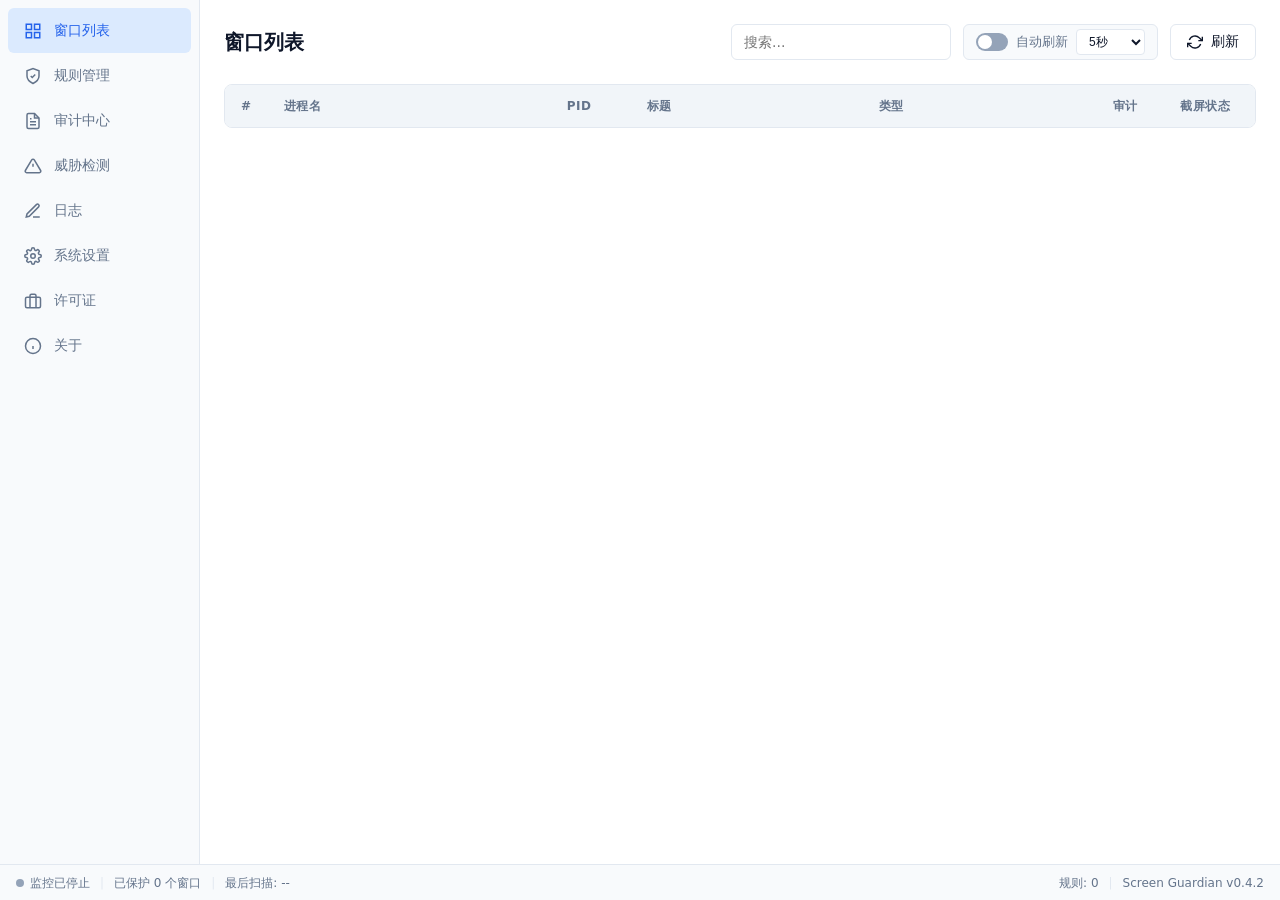
<file: resources/ui/index.html>
<!DOCTYPE html>
<html lang="zh-CN">
<head>
  <meta charset="UTF-8">
  <meta name="viewport" content="width=device-width, initial-scale=1.0">
  <title>屏幕守护者</title>
  <link rel="stylesheet" href="style.css">
</head>
<body>
  <div class="app">
    <div class="app-main">
    <nav class="sidebar">
      <ul class="nav-list">
        <li class="nav-item active" data-page="windows">
          <svg width="18" height="18" viewBox="0 0 24 24" fill="none" stroke="currentColor" stroke-width="2">
            <rect x="3" y="3" width="7" height="7"/><rect x="14" y="3" width="7" height="7"/>
            <rect x="3" y="14" width="7" height="7"/><rect x="14" y="14" width="7" height="7"/>
          </svg>
          <span>窗口列表</span>
        </li>
        <li class="nav-item" data-page="rules">
          <svg width="18" height="18" viewBox="0 0 24 24" fill="none" stroke="currentColor" stroke-width="2">
            <path d="M12 22s8-4 8-10V5l-8-3-8 3v7c0 6 8 10 8 10z"/>
            <path d="M9 12l2 2 4-4"/>
          </svg>
          <span>规则管理</span>
        </li>
        <li class="nav-item" data-page="audit">
          <svg width="18" height="18" viewBox="0 0 24 24" fill="none" stroke="currentColor" stroke-width="2">
            <path d="M14 2H6a2 2 0 0 0-2 2v16a2 2 0 0 0 2 2h12a2 2 0 0 0 2-2V8z"/>
            <polyline points="14 2 14 8 20 8"/>
            <line x1="16" y1="13" x2="8" y2="13"/>
            <line x1="16" y1="17" x2="8" y2="17"/>
            <polyline points="10 9 9 9 8 9"/>
          </svg>
          <span>审计中心</span>
        </li>
        <li class="nav-item" data-page="threats">
          <svg width="18" height="18" viewBox="0 0 24 24" fill="none" stroke="currentColor" stroke-width="2">
            <path d="M10.29 3.86L1.82 18a2 2 0 0 0 1.71 3h16.94a2 2 0 0 0 1.71-3L13.71 3.86a2 2 0 0 0-3.42 0z"/>
            <line x1="12" y1="9" x2="12" y2="13"/>
            <line x1="12" y1="17" x2="12.01" y2="17"/>
          </svg>
          <span>威胁检测</span>
        </li>
        <li class="nav-item" data-page="logs">
          <svg width="18" height="18" viewBox="0 0 24 24" fill="none" stroke="currentColor" stroke-width="2">
            <path d="M12 20h9"/><path d="M16.5 3.5a2.12 2.12 0 0 1 3 3L7 19l-4 1 1-4Z"/>
          </svg>
          <span>日志</span>
        </li>
        <li class="nav-item" data-page="settings">
          <svg width="18" height="18" viewBox="0 0 24 24" fill="none" stroke="currentColor" stroke-width="2">
            <circle cx="12" cy="12" r="3"/>
            <path d="M19.4 15a1.65 1.65 0 0 0 .33 1.82l.06.06a2 2 0 0 1-2.83 2.83l-.06-.06a1.65 1.65 0 0 0-1.82-.33 1.65 1.65 0 0 0-1 1.51V21a2 2 0 0 1-4 0v-.09A1.65 1.65 0 0 0 9 19.4a1.65 1.65 0 0 0-1.82.33l-.06.06a2 2 0 0 1-2.83-2.83l.06-.06A1.65 1.65 0 0 0 4.68 15a1.65 1.65 0 0 0-1.51-1H3a2 2 0 0 1 0-4h.09A1.65 1.65 0 0 0 4.6 9a1.65 1.65 0 0 0-.33-1.82l-.06-.06a2 2 0 0 1 2.83-2.83l.06.06A1.65 1.65 0 0 0 9 4.68a1.65 1.65 0 0 0 1-1.51V3a2 2 0 0 1 4 0v.09a1.65 1.65 0 0 0 1 1.51 1.65 1.65 0 0 0 1.82-.33l.06-.06a2 2 0 0 1 2.83 2.83l-.06.06A1.65 1.65 0 0 0 19.4 9a1.65 1.65 0 0 0 1.51 1H21a2 2 0 0 1 0 4h-.09a1.65 1.65 0 0 0-1.51 1z"/>
          </svg>
          <span>系统设置</span>
        </li>
        <li class="nav-item" data-page="license">
          <svg width="18" height="18" viewBox="0 0 24 24" fill="none" stroke="currentColor" stroke-width="2">
            <rect x="2" y="7" width="20" height="14" rx="2" ry="2"/><path d="M16 21V5a2 2 0 0 0-2-2h-4a2 2 0 0 0-2 2v16"/>
          </svg>
          <span>许可证</span>
        </li>
        <li class="nav-item" data-page="about">
          <svg width="18" height="18" viewBox="0 0 24 24" fill="none" stroke="currentColor" stroke-width="2">
            <circle cx="12" cy="12" r="10"/>
            <line x1="12" y1="16" x2="12" y2="12"/>
            <line x1="12" y1="8" x2="12.01" y2="8"/>
          </svg>
          <span>关于</span>
        </li>
      </ul>
    </nav>
    <main class="content">
      <!-- Windows Page -->
      <div id="page-windows" class="page active">
        <div class="page-header">
          <h1>窗口列表</h1>
          <div class="page-actions">
            <input type="text" id="window-search" class="search-input" placeholder="搜索...">
            <div class="auto-refresh-group">
              <label class="toggle-sm" title="自动刷新">
                <input type="checkbox" id="auto-refresh-toggle">
                <span class="toggle-slider-sm"></span>
              </label>
              <span class="auto-refresh-label">自动刷新</span>
              <select id="auto-refresh-interval" class="form-select-sm">
                <option value="3000">3秒</option>
                <option value="5000" selected>5秒</option>
                <option value="10000">10秒</option>
                <option value="30000">30秒</option>
                <option value="60000">1分钟</option>
              </select>
            </div>
            <button id="btn-refresh-windows" class="btn btn-secondary">
              <svg width="16" height="16" viewBox="0 0 24 24" fill="none" stroke="currentColor" stroke-width="2">
                <polyline points="23 4 23 10 17 10"/><polyline points="1 20 1 14 7 14"/>
                <path d="M3.51 9a9 9 0 0 1 14.85-3.36L23 10M1 14l4.64 4.36A9 9 0 0 0 20.49 15"/>
              </svg>
              刷新
            </button>
          </div>
        </div>
        <div class="table-container">
          <table id="windows-table">
            <thead>
              <tr>
                <th class="col-index">#</th>
                <th class="col-name sortable" data-sort="app_name">进程名</th>
                <th class="col-pid sortable" data-sort="pid">PID</th>
                <th class="col-title">标题</th>
                <th class="col-type">类型</th>
                <th class="col-audit">审计</th>
                <th class="col-status">截屏状态</th>
              </tr>
            </thead>
            <tbody id="windows-body"></tbody>
          </table>
        </div>
      </div>

      <!-- Rules Page -->
      <div id="page-rules" class="page">
        <div class="page-header">
          <h1>规则管理</h1>
          <div class="page-actions">
            <button id="btn-add-group" class="btn btn-secondary">
              <svg width="16" height="16" viewBox="0 0 24 24" fill="none" stroke="currentColor" stroke-width="2">
                <path d="M22 19a2 2 0 0 1-2 2H4a2 2 0 0 1-2-2V5a2 2 0 0 1 2-2h5l2 3h9a2 2 0 0 1 2 2z"/>
                <line x1="12" y1="11" x2="12" y2="17"/><line x1="9" y1="14" x2="15" y2="14"/>
              </svg>
              新建规则组
            </button>
            <button id="btn-add-rule" class="btn btn-primary">
              <svg width="16" height="16" viewBox="0 0 24 24" fill="none" stroke="currentColor" stroke-width="2">
                <line x1="12" y1="5" x2="12" y2="19"/><line x1="5" y1="12" x2="19" y2="12"/>
              </svg>
              添加规则
            </button>
          </div>
        </div>
        <div class="rules-layout">
          <!-- Left: Groups Panel -->
          <div class="rules-groups-panel">
            <div class="groups-header">规则组</div>
            <ul id="groups-list" class="groups-list">
              <!-- Groups will be rendered here -->
            </ul>
          </div>
          <!-- Right: Rules Panel -->
          <div class="rules-content-panel">
            <div class="rules-content-header">
              <span id="selected-group-name">选择规则组</span>
              <span id="selected-group-count" class="badge badge-unprotected">0 条规则</span>
            </div>
            <div class="table-container">
              <table id="rules-table">
                <thead>
                  <tr>
                    <th class="col-index">#</th>
                    <th class="col-name">名称</th>
                    <th class="col-pattern">匹配模式</th>
                    <th class="col-protect">保护</th>
                    <th class="col-enabled">启用</th>
                    <th class="col-priority">优先级</th>
                    <th class="col-actions">操作</th>
                  </tr>
                </thead>
                <tbody id="rules-body"></tbody>
              </table>
            </div>
          </div>
        </div>

        <!-- Add Group Modal -->
        <div id="group-modal" class="modal hidden">
          <div class="modal-content">
            <h2>新建规则组</h2>
            <div class="form-group">
              <label for="group-name">组名称</label>
              <input type="text" id="group-name" class="form-input" placeholder="输入规则组名称">
            </div>
            <div class="form-group">
              <label for="group-desc">描述</label>
              <input type="text" id="group-desc" class="form-input" placeholder="简要描述此规则组的用途">
            </div>
            <div class="modal-actions">
              <button id="btn-cancel-group" class="btn btn-secondary">取消</button>
              <button id="btn-save-group" class="btn btn-primary">保存</button>
            </div>
          </div>
        </div>

        <!-- Add Rule Modal -->
        <div id="rule-modal" class="modal hidden">
          <div class="modal-content">
            <h2>添加规则</h2>
            <div class="form-group">
              <label for="rule-name">规则名称</label>
              <input type="text" id="rule-name" class="form-input" placeholder="输入规则名称">
            </div>
            <div class="form-group">
              <label for="rule-pattern">进程匹配模式（正则表达式）</label>
              <input type="text" id="rule-pattern" class="form-input" placeholder="例如: chrome.*">
            </div>
            <div class="form-group">
              <label for="rule-protect">保护策略</label>
              <select id="rule-protect" class="form-input">
                <option value="true">启用保护</option>
                <option value="false">禁用保护</option>
              </select>
            </div>
            <div class="form-group">
              <label for="rule-priority">优先级（数值越小优先级越高）</label>
              <input type="number" id="rule-priority" class="form-input" value="100" min="1">
            </div>
            <div class="modal-actions">
              <button id="btn-cancel-rule" class="btn btn-secondary">取消</button>
              <button id="btn-save-rule" class="btn btn-primary">保存</button>
            </div>
          </div>
        </div>
      </div>

      <!-- Audit Page -->
      <div id="page-audit" class="page">
        <div class="page-header">
          <h1>审计中心</h1>
          <div class="page-actions">
            <span id="monitor-status-badge" class="badge" style="font-size:13px;padding:4px 12px"></span>
            <button id="btn-scan" class="btn btn-secondary">
              <svg width="16" height="16" viewBox="0 0 24 24" fill="none" stroke="currentColor" stroke-width="2">
                <polyline points="23 4 23 10 17 10"/><polyline points="1 20 1 14 7 14"/>
                <path d="M3.51 9a9 9 0 0 1 14.85-3.36L23 10M1 14l4.64 4.36A9 9 0 0 0 20.49 15"/>
              </svg>
              立即扫描
            </button>
            <button id="btn-toggle-monitor" class="btn btn-primary">
              <svg width="16" height="16" viewBox="0 0 24 24" fill="none" stroke="currentColor" stroke-width="2">
                <polygon points="5 3 19 12 5 21 5 3"/>
              </svg>
              <span id="monitor-btn-text">启动监控</span>
            </button>
          </div>
        </div>
        <div class="status-cards">
          <div class="card">
            <div class="card-label">当前受保护窗口</div>
            <div class="card-value" id="protected-count">0</div>
          </div>
          <div class="card">
            <div class="card-label">活跃规则</div>
            <div class="card-value" id="rule-count">0</div>
          </div>
          <div class="card">
            <div class="card-label">累计保护变更</div>
            <div class="card-value" id="total-changes">0</div>
          </div>
        </div>
        <div class="page-header" style="margin-top:24px">
          <h2>保护状态变更记录</h2>
          <button id="btn-clear-history" class="btn btn-secondary btn-sm">清空记录</button>
        </div>
        <div class="table-container">
          <table id="history-table">
            <thead>
              <tr>
                <th>时间</th>
                <th>进程名</th>
                <th>PID</th>
                <th>窗口标题</th>
                <th>变更</th>
                <th>来源</th>
              </tr>
            </thead>
            <tbody id="history-body"></tbody>
          </table>
        </div>
      </div>

      <!-- Threats Page -->
      <div id="page-threats" class="page">
        <div class="page-header">
          <h1>威胁检测</h1>
          <div class="page-actions">
            <button id="btn-scan-threats" class="btn btn-secondary">
              <svg width="16" height="16" viewBox="0 0 24 24" fill="none" stroke="currentColor" stroke-width="2">
                <polyline points="23 4 23 10 17 10"/><polyline points="1 20 1 14 7 14"/>
                <path d="M3.51 9a9 9 0 0 1 14.85-3.36L23 10M1 14l4.64 4.36A9 9 0 0 0 20.49 15"/>
              </svg>
              立即扫描
            </button>
            <label class="toggle-sm" title="自动检测（每秒扫描一次）">
              <input type="checkbox" id="threat-monitor-toggle">
              <span class="toggle-slider-sm"></span>
            </label>
            <span class="auto-refresh-label">自动检测</span>
          </div>
        </div>

        <!-- GPU Protection Status -->
        <div class="gpu-protection-section">
          <h2 style="margin-bottom:12px;font-size:15px;font-weight:600">GPU 截图防护状态</h2>
          <div class="status-cards" style="grid-template-columns: repeat(4, 1fr);margin-bottom:16px">
            <div class="card">
              <div class="card-label">防护状态</div>
              <div class="card-value" id="gpu-status" style="font-size:14px">未启用</div>
            </div>
            <div class="card">
              <div class="card-label">防护级别</div>
              <div class="card-value" id="gpu-level" style="font-size:14px">基础</div>
            </div>
            <div class="card">
              <div class="card-label">WGC 保护</div>
              <div class="card-value" id="gpu-wgc" style="font-size:14px">-</div>
            </div>
            <div class="card">
              <div class="card-label">已保护窗口</div>
              <div class="card-value" id="gpu-protected" style="font-size:14px">0</div>
            </div>
          </div>
          <div class="gpu-methods" style="margin-bottom:16px">
            <span style="font-size:13px;color:var(--color-text-secondary)">活跃保护方法：</span>
            <span id="gpu-methods-list" style="font-size:13px">无</span>
          </div>
        </div>

        <div class="status-cards" style="grid-template-columns: repeat(4, 1fr)">
          <div class="card">
            <div class="card-label">当前威胁</div>
            <div class="card-value" id="threat-total" style="color: var(--color-danger)">0</div>
          </div>
          <div class="card">
            <div class="card-label">系统截图工具</div>
            <div class="card-value" id="threat-high" style="color: var(--color-danger)">0</div>
          </div>
          <div class="card">
            <div class="card-label">第三方截录屏</div>
            <div class="card-value" id="threat-high2" style="color: var(--color-warning)">0</div>
          </div>
          <div class="card">
            <div class="card-label">远程/会议共享</div>
            <div class="card-value" id="threat-medium" style="color: var(--color-info)">0</div>
          </div>
        </div>
        <div class="page-header" style="margin-top:24px">
          <h2>检测到的截屏/录屏软件</h2>
          <span id="threat-scan-time" style="font-size:12px;color:var(--color-text-muted)"></span>
        </div>
        <div class="table-container">
          <table id="threats-table">
            <thead>
              <tr>
                <th class="col-index">#</th>
                <th>软件名称</th>
                <th>进程名</th>
                <th class="col-pid">PID</th>
                <th>威胁等级</th>
                <th>说明</th>
                <th class="col-status">操作</th>
              </tr>
            </thead>
            <tbody id="threats-body"></tbody>
          </table>
        </div>
      </div>

      <!-- Logs Page -->
      <div id="page-logs" class="page">
        <div class="page-header">
          <h1>日志</h1>
          <div class="page-actions">
            <select id="log-filter" class="form-select-sm">
              <option value="all">全部日志</option>
              <option value="affinity">防护日志</option>
              <option value="inject">注入日志</option>
              <option value="gui">界面日志</option>
              <option value="monitor">监控日志</option>
            </select>
            <button id="btn-refresh-logs" class="btn btn-secondary">
              <svg width="16" height="16" viewBox="0 0 24 24" fill="none" stroke="currentColor" stroke-width="2">
                <polyline points="23 4 23 10 17 10"/><polyline points="1 20 1 14 7 14"/>
                <path d="M3.51 9a9 9 0 0 1 14.85-3.36L23 10M1 14l4.64 4.36A9 9 0 0 0 20.49 15"/>
              </svg>
              刷新
            </button>
            <button id="btn-clear-logs" class="btn btn-secondary btn-sm">清空日志</button>
          </div>
        </div>
        <div class="log-container">
          <pre id="log-content" class="log-content">暂无日志</pre>
        </div>
      </div>

      <!-- Settings Page -->
      <div id="page-settings" class="page">
        <div class="page-header">
          <h1>系统设置</h1>
        </div>
        <div class="settings-form">
          <div class="form-group">
            <label>扫描间隔（毫秒）</label>
            <input type="number" id="cfg-interval" class="form-input" value="3000" min="500">
          </div>
          <div class="form-group">
            <label>自动启动监控</label>
            <label class="toggle">
              <input type="checkbox" id="cfg-auto-start">
              <span class="toggle-slider"></span>
            </label>
          </div>
          <div class="form-group">
            <label>开机自动启动</label>
            <label class="toggle">
              <input type="checkbox" id="cfg-boot-start">
              <span class="toggle-slider"></span>
            </label>
          </div>
          <div class="form-group">
            <label>关闭窗口时最小化到托盘</label>
            <label class="toggle">
              <input type="checkbox" id="cfg-close-to-tray">
              <span class="toggle-slider"></span>
            </label>
          </div>
          <div class="form-group">
            <label>匿名遥测（默认关闭，仅采集事件名与版本信息用于改进产品，不含窗口标题等任何个人数据）</label>
            <label class="toggle">
              <input type="checkbox" id="cfg-telemetry">
              <span class="toggle-slider"></span>
            </label>
          </div>
          <div class="form-group">
            <label>辅助程序路径</label>
            <input type="text" id="cfg-helper" class="form-input" value="./bin/screen-guardian-helper.exe">
          </div>
          <div class="form-group">
            <label>规则文件</label>
            <input type="text" id="cfg-rules" class="form-input" value="./data/rules.json">
          </div>
          <div class="form-group">
            <label>策略文件</label>
            <input type="text" id="cfg-policy" class="form-input" value="./data/policy-history.json">
          </div>
          <div class="form-actions">
            <button id="btn-reset-config" class="btn btn-secondary">重置</button>
            <button id="btn-save-config" class="btn btn-primary">保存</button>
          </div>
        </div>
      </div>

      <!-- License Page -->
      <div id="page-license" class="page">
        <div class="page-header">
          <h1>许可证管理</h1>
        </div>
        <div class="license-container">
          <!-- Offline Status Banner -->
          <div id="offline-banner" class="offline-banner" style="display:none">
            <div class="offline-banner-icon">
              <svg width="20" height="20" viewBox="0 0 24 24" fill="none" stroke="currentColor" stroke-width="2">
                <line x1="1" y1="1" x2="23" y2="23"/><path d="M16.72 11.06A10.94 10.94 0 0 1 19 12.55"/><path d="M5 12.55a10.94 10.94 0 0 1 5.17-2.39"/><path d="M10.71 5.05A16 16 0 0 1 22.56 9"/><path d="M1.42 9a15.91 15.91 0 0 1 4.7-2.88"/><path d="M8.53 16.11a6 6 0 0 1 6.95 0"/><line x1="12" y1="20" x2="12.01" y2="20"/>
              </svg>
            </div>
            <div class="offline-banner-content">
              <strong>当前处于离线模式</strong>
              <span id="offline-banner-message">许可证将在宽限期结束后降级为免费版</span>
            </div>
            <button id="btn-offline-verify" class="btn btn-sm btn-secondary">立即验证</button>
            <button id="btn-close-offline-banner" class="btn-close-banner">×</button>
          </div>

          <!-- Current License Status -->
          <div class="license-status-section">
            <h2 style="margin-bottom:16px;font-size:16px;font-weight:600">当前许可证状态</h2>
            <div class="status-cards" style="grid-template-columns: repeat(4, 1fr);margin-bottom:24px">
              <div class="card">
                <div class="card-label">许可证类型</div>
                <div class="card-value" id="license-type" style="font-size:18px">免费版</div>
              </div>
              <div class="card">
                <div class="card-label">状态</div>
                <div class="card-value" id="license-status" style="font-size:18px">有效</div>
              </div>
              <div class="card">
                <div class="card-label">规则上限</div>
                <div class="card-value" id="license-max-rules" style="font-size:18px">5 条</div>
              </div>
              <div class="card">
                <div class="card-label">离线宽限期</div>
                <div class="card-value" id="license-grace-days" style="font-size:18px">-</div>
              </div>
            </div>
            <div id="license-expiry-info" class="license-expiry-info" style="display:none">
              <span class="license-expiry-label">到期时间：</span>
              <span id="license-expiry-date" class="license-expiry-date"></span>
              <span id="license-days-remaining" class="license-days-remaining"></span>
            </div>
            <div id="license-next-verify" class="license-next-verify" style="display:none">
              <span class="license-next-verify-label">下次在线验证：</span>
              <span id="license-next-verify-date" class="license-next-verify-date"></span>
            </div>
          </div>

          <!-- Activate License -->
          <div class="license-activate-section">
            <h2 style="margin-bottom:16px;font-size:16px;font-weight:600">激活许可证</h2>
            <div class="form-group">
              <label for="license-key-input">许可证密钥</label>
              <div class="license-key-input-group">
                <input type="text" id="license-key-input" class="form-input" placeholder="输入许可证密钥，例如: PRO-XXXX-XXXX-XXXX">
                <button id="btn-activate-license" class="btn btn-primary">激活</button>
              </div>
              <p class="form-hint">专业版密钥以 PRO- 开头，企业版密钥以 ENT- 开头</p>
            </div>
            <div class="form-group" style="margin-top:12px">
              <label class="checkbox-label">
                <input type="checkbox" id="license-online-verify" checked>
                <span>在线验证（推荐）</span>
              </label>
              <p class="form-hint">在线验证可确保许可证有效并激活设备。离线激活仅验证密钥格式。</p>
            </div>
            <button id="btn-deactivate-license" class="btn btn-secondary" style="margin-top:12px">清除许可证（恢复免费版）</button>
          </div>

          <!-- Offline Activation -->
          <div class="license-offline-section">
            <h2 style="margin-bottom:16px;font-size:16px;font-weight:600">离线激活</h2>
            <p style="font-size:13px;color:var(--color-text-secondary);margin-bottom:16px">
              如果您无法连接网络，可以通过文件交换方式激活许可证。
            </p>
            <div class="offline-actions">
              <button id="btn-generate-request" class="btn btn-secondary">
                <svg width="16" height="16" viewBox="0 0 24 24" fill="none" stroke="currentColor" stroke-width="2">
                  <path d="M21 15v4a2 2 0 0 1-2 2H5a2 2 0 0 1-2-2v-4"/><polyline points="7 10 12 15 17 10"/><line x1="12" y1="15" x2="12" y2="3"/>
                </svg>
                生成激活请求文件
              </button>
              <button id="btn-import-license" class="btn btn-secondary">
                <svg width="16" height="16" viewBox="0 0 24 24" fill="none" stroke="currentColor" stroke-width="2">
                  <path d="M21 15v4a2 2 0 0 1-2 2H5a2 2 0 0 1-2-2v-4"/><polyline points="17 8 12 3 7 8"/><line x1="12" y1="3" x2="12" y2="15"/>
                </svg>
                导入激活文件
              </button>
              <button id="btn-show-device-info" class="btn btn-secondary">
                <svg width="16" height="16" viewBox="0 0 24 24" fill="none" stroke="currentColor" stroke-width="2">
                  <rect x="2" y="3" width="20" height="14" rx="2" ry="2"/><line x1="8" y1="21" x2="16" y2="21"/><line x1="12" y1="17" x2="12" y2="21"/>
                </svg>
                查看设备信息
              </button>
            </div>
            <div id="device-info-panel" class="device-info-panel" style="display:none">
              <h3 style="font-size:14px;font-weight:600;margin-bottom:8px">设备指纹</h3>
              <code id="device-fingerprint" class="device-fingerprint">-</code>
              <h3 style="font-size:14px;font-weight:600;margin-top:16px;margin-bottom:8px">硬件组件</h3>
              <div id="device-components" class="device-components"></div>
            </div>
          </div>

          <!-- Available Features -->
          <div class="license-features-section">
            <h2 style="margin-bottom:16px;font-size:16px;font-weight:600">当前可用功能</h2>
            <div id="license-features-list" class="license-features-list">
              <!-- Features will be rendered here -->
            </div>
          </div>

          <!-- Upgrade Options -->
          <div class="license-upgrade-section">
            <h2 style="margin-bottom:16px;font-size:16px;font-weight:600">升级选项</h2>
            <div class="upgrade-cards">
              <div class="upgrade-card" id="upgrade-pro">
                <div class="upgrade-card-header">
                  <h3>专业版</h3>
                  <div class="upgrade-price">$29<span class="price-period">/年</span></div>
                </div>
                <ul class="upgrade-features">
                  <li>✓ 完整分层保护架构</li>
                  <li>✓ GPU 截图防护</li>
                  <li>✓ 无限规则 + 规则组</li>
                  <li>✓ 正则表达式支持</li>
                  <li>✓ 无限审计日志</li>
                  <li>✓ 邮件支持</li>
                </ul>
                <button class="btn btn-primary upgrade-btn">升级到专业版</button>
              </div>
              <div class="upgrade-card" id="upgrade-enterprise">
                <div class="upgrade-card-header">
                  <h3>企业版</h3>
                  <div class="upgrade-price">$12<span class="price-period">/设备/年</span></div>
                </div>
                <ul class="upgrade-features">
                  <li>✓ 全部专业版功能</li>
                  <li>✓ 集中管理控制台</li>
                  <li>✓ 策略分发</li>
                  <li>✓ 审计报表</li>
                  <li>✓ API 集成</li>
                  <li>✓ 优先支持</li>
                </ul>
                <button class="btn btn-primary upgrade-btn">联系销售</button>
              </div>
            </div>
          </div>
        </div>
      </div>

      <!-- About Page -->
      <div id="page-about" class="page">
        <div class="page-header">
          <h1>关于</h1>
        </div>
        <div class="about-container">
          <div class="about-logo">
            <svg width="48" height="48" viewBox="0 0 24 24" fill="none" stroke="var(--color-primary)" stroke-width="2">
              <path d="M12 22s8-4 8-10V5l-8-3-8 3v7c0 6 8 10 8 10z"/>
            </svg>
          </div>
          <h2 class="about-name">屏幕守护者</h2>
          <p class="about-version">v0.4.2</p>
          <p class="about-desc">在远程会议、屏幕共享日益普及的今天，个人屏幕内容的隐私保护变得尤为重要。屏幕守护者旨在为用户提供轻量、透明的窗口级截屏保护，让你自由选择哪些窗口对截图和录屏不可见，守护屏幕上的每一份隐私。</p>
          <div class="about-divider"></div>
          <table class="about-table">
            <tr><td class="about-label">软件授权</td><td>免费版（Free Edition）</td></tr>
            <tr><td class="about-label">开发者</td><td>mixyoung</td></tr>
            <tr><td class="about-label">联系邮箱</td><td>mixyoung@88.com</td></tr>
            <tr><td class="about-label">技术栈</td><td>Rust + Tauri v2 + WebView2</td></tr>
            <tr><td class="about-label">系统要求</td><td>Windows 10 1809+</td></tr>
            <tr><td class="about-label">版权归属</td><td>版权所有 &copy; 2026 mixyoung</td></tr>
          </table>
          <div class="about-divider"></div>
          <p class="about-legal">免费版仅供个人使用。</p>
        </div>
      </div>
    </main>
    </div><!-- end app-main -->
    <!-- Status Bar -->
    <div class="status-bar">
      <div class="status-bar-left">
        <span class="status-indicator" id="status-indicator">
          <span class="status-dot status-stopped"></span>
          <span id="status-text">监控已停止</span>
        </span>
        <span class="status-divider">|</span>
        <span id="status-protected">已保护 0 个窗口</span>
        <span class="status-divider">|</span>
        <span id="status-last-scan">最后扫描: --</span>
      </div>
      <div class="status-bar-right">
        <span id="status-rules">规则: 0</span>
        <span class="status-divider">|</span>
        <span>Screen Guardian v0.4.2</span>
      </div>
    </div>
    <div id="toast" class="toast hidden"></div>
  </div>
  <script src="main.js"></script>
</body>
</html>
</file>
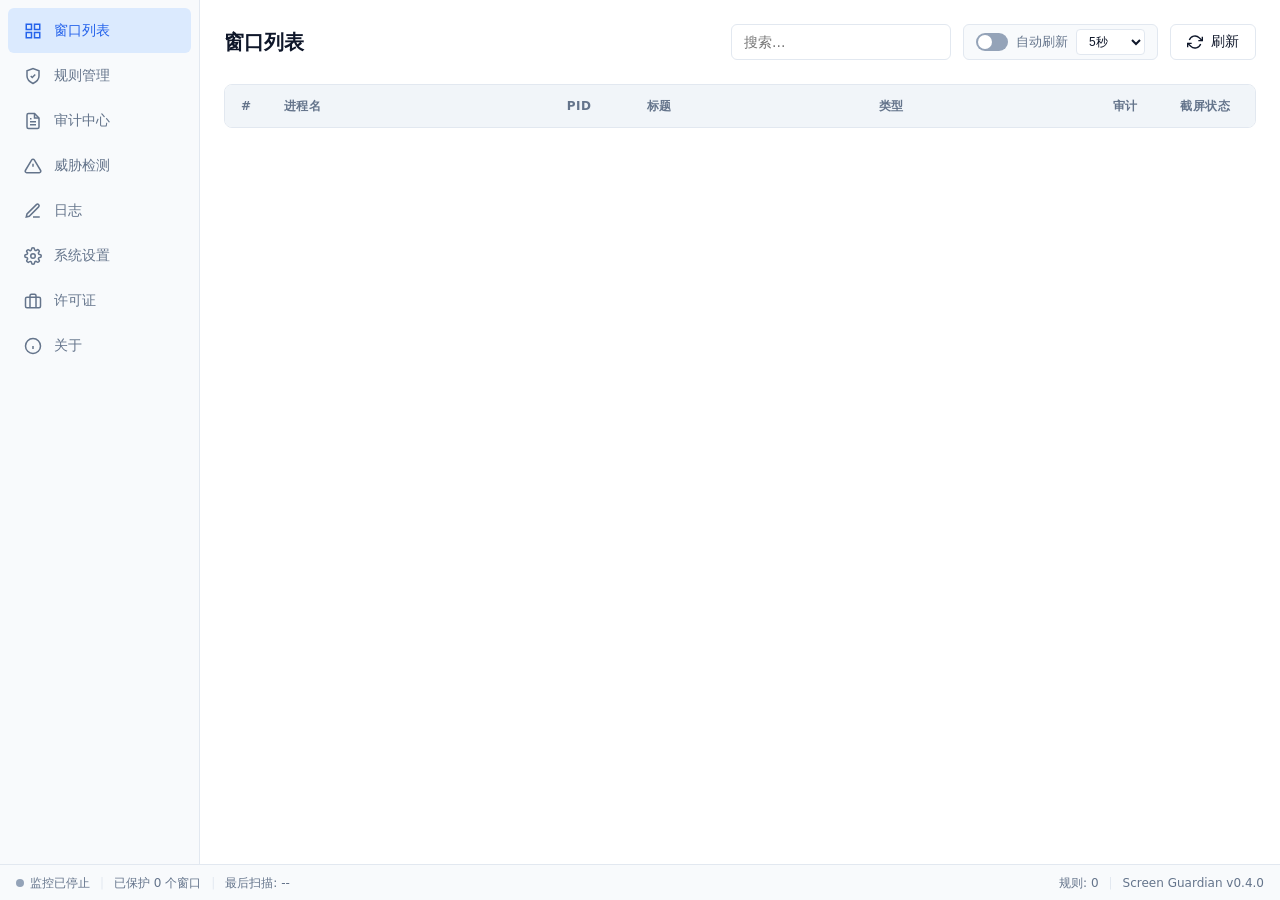
<file: screen-guardian-gui/ui/index.html>
<!DOCTYPE html>
<html lang="zh-CN">
<head>
  <meta charset="UTF-8">
  <meta name="viewport" content="width=device-width, initial-scale=1.0">
  <title>屏幕守护者</title>
  <link rel="stylesheet" href="style.css">
</head>
<body>
  <div class="app">
    <div class="app-main">
    <nav class="sidebar">
      <ul class="nav-list">
        <li class="nav-item active" data-page="windows">
          <svg width="18" height="18" viewBox="0 0 24 24" fill="none" stroke="currentColor" stroke-width="2">
            <rect x="3" y="3" width="7" height="7"/><rect x="14" y="3" width="7" height="7"/>
            <rect x="3" y="14" width="7" height="7"/><rect x="14" y="14" width="7" height="7"/>
          </svg>
          <span>窗口列表</span>
        </li>
        <li class="nav-item" data-page="rules">
          <svg width="18" height="18" viewBox="0 0 24 24" fill="none" stroke="currentColor" stroke-width="2">
            <path d="M12 22s8-4 8-10V5l-8-3-8 3v7c0 6 8 10 8 10z"/>
            <path d="M9 12l2 2 4-4"/>
          </svg>
          <span>规则管理</span>
        </li>
        <li class="nav-item" data-page="audit">
          <svg width="18" height="18" viewBox="0 0 24 24" fill="none" stroke="currentColor" stroke-width="2">
            <path d="M14 2H6a2 2 0 0 0-2 2v16a2 2 0 0 0 2 2h12a2 2 0 0 0 2-2V8z"/>
            <polyline points="14 2 14 8 20 8"/>
            <line x1="16" y1="13" x2="8" y2="13"/>
            <line x1="16" y1="17" x2="8" y2="17"/>
            <polyline points="10 9 9 9 8 9"/>
          </svg>
          <span>审计中心</span>
        </li>
        <li class="nav-item" data-page="threats">
          <svg width="18" height="18" viewBox="0 0 24 24" fill="none" stroke="currentColor" stroke-width="2">
            <path d="M10.29 3.86L1.82 18a2 2 0 0 0 1.71 3h16.94a2 2 0 0 0 1.71-3L13.71 3.86a2 2 0 0 0-3.42 0z"/>
            <line x1="12" y1="9" x2="12" y2="13"/>
            <line x1="12" y1="17" x2="12.01" y2="17"/>
          </svg>
          <span>威胁检测</span>
        </li>
        <li class="nav-item" data-page="logs">
          <svg width="18" height="18" viewBox="0 0 24 24" fill="none" stroke="currentColor" stroke-width="2">
            <path d="M12 20h9"/><path d="M16.5 3.5a2.12 2.12 0 0 1 3 3L7 19l-4 1 1-4Z"/>
          </svg>
          <span>日志</span>
        </li>
        <li class="nav-item" data-page="settings">
          <svg width="18" height="18" viewBox="0 0 24 24" fill="none" stroke="currentColor" stroke-width="2">
            <circle cx="12" cy="12" r="3"/>
            <path d="M19.4 15a1.65 1.65 0 0 0 .33 1.82l.06.06a2 2 0 0 1-2.83 2.83l-.06-.06a1.65 1.65 0 0 0-1.82-.33 1.65 1.65 0 0 0-1 1.51V21a2 2 0 0 1-4 0v-.09A1.65 1.65 0 0 0 9 19.4a1.65 1.65 0 0 0-1.82.33l-.06.06a2 2 0 0 1-2.83-2.83l.06-.06A1.65 1.65 0 0 0 4.68 15a1.65 1.65 0 0 0-1.51-1H3a2 2 0 0 1 0-4h.09A1.65 1.65 0 0 0 4.6 9a1.65 1.65 0 0 0-.33-1.82l-.06-.06a2 2 0 0 1 2.83-2.83l.06.06A1.65 1.65 0 0 0 9 4.68a1.65 1.65 0 0 0 1-1.51V3a2 2 0 0 1 4 0v.09a1.65 1.65 0 0 0 1 1.51 1.65 1.65 0 0 0 1.82-.33l.06-.06a2 2 0 0 1 2.83 2.83l-.06.06A1.65 1.65 0 0 0 19.4 9a1.65 1.65 0 0 0 1.51 1H21a2 2 0 0 1 0 4h-.09a1.65 1.65 0 0 0-1.51 1z"/>
          </svg>
          <span>系统设置</span>
        </li>
        <li class="nav-item" data-page="license">
          <svg width="18" height="18" viewBox="0 0 24 24" fill="none" stroke="currentColor" stroke-width="2">
            <rect x="2" y="7" width="20" height="14" rx="2" ry="2"/><path d="M16 21V5a2 2 0 0 0-2-2h-4a2 2 0 0 0-2 2v16"/>
          </svg>
          <span>许可证</span>
        </li>
        <li class="nav-item" data-page="about">
          <svg width="18" height="18" viewBox="0 0 24 24" fill="none" stroke="currentColor" stroke-width="2">
            <circle cx="12" cy="12" r="10"/>
            <line x1="12" y1="16" x2="12" y2="12"/>
            <line x1="12" y1="8" x2="12.01" y2="8"/>
          </svg>
          <span>关于</span>
        </li>
      </ul>
    </nav>
    <main class="content">
      <!-- Windows Page -->
      <div id="page-windows" class="page active">
        <div class="page-header">
          <h1>窗口列表</h1>
          <div class="page-actions">
            <input type="text" id="window-search" class="search-input" placeholder="搜索...">
            <div class="auto-refresh-group">
              <label class="toggle-sm" title="自动刷新">
                <input type="checkbox" id="auto-refresh-toggle">
                <span class="toggle-slider-sm"></span>
              </label>
              <span class="auto-refresh-label">自动刷新</span>
              <select id="auto-refresh-interval" class="form-select-sm">
                <option value="3000">3秒</option>
                <option value="5000" selected>5秒</option>
                <option value="10000">10秒</option>
                <option value="30000">30秒</option>
                <option value="60000">1分钟</option>
              </select>
            </div>
            <button id="btn-refresh-windows" class="btn btn-secondary">
              <svg width="16" height="16" viewBox="0 0 24 24" fill="none" stroke="currentColor" stroke-width="2">
                <polyline points="23 4 23 10 17 10"/><polyline points="1 20 1 14 7 14"/>
                <path d="M3.51 9a9 9 0 0 1 14.85-3.36L23 10M1 14l4.64 4.36A9 9 0 0 0 20.49 15"/>
              </svg>
              刷新
            </button>
          </div>
        </div>
        <div class="table-container">
          <table id="windows-table">
            <thead>
              <tr>
                <th class="col-index">#</th>
                <th class="col-name sortable" data-sort="app_name">进程名</th>
                <th class="col-pid sortable" data-sort="pid">PID</th>
                <th class="col-title">标题</th>
                <th class="col-type">类型</th>
                <th class="col-audit">审计</th>
                <th class="col-status">截屏状态</th>
              </tr>
            </thead>
            <tbody id="windows-body"></tbody>
          </table>
        </div>
      </div>

      <!-- Rules Page -->
      <div id="page-rules" class="page">
        <div class="page-header">
          <h1>规则管理</h1>
          <div class="page-actions">
            <button id="btn-add-group" class="btn btn-secondary">
              <svg width="16" height="16" viewBox="0 0 24 24" fill="none" stroke="currentColor" stroke-width="2">
                <path d="M22 19a2 2 0 0 1-2 2H4a2 2 0 0 1-2-2V5a2 2 0 0 1 2-2h5l2 3h9a2 2 0 0 1 2 2z"/>
                <line x1="12" y1="11" x2="12" y2="17"/><line x1="9" y1="14" x2="15" y2="14"/>
              </svg>
              新建规则组
            </button>
            <button id="btn-add-rule" class="btn btn-primary">
              <svg width="16" height="16" viewBox="0 0 24 24" fill="none" stroke="currentColor" stroke-width="2">
                <line x1="12" y1="5" x2="12" y2="19"/><line x1="5" y1="12" x2="19" y2="12"/>
              </svg>
              添加规则
            </button>
          </div>
        </div>
        <div class="rules-layout">
          <!-- Left: Groups Panel -->
          <div class="rules-groups-panel">
            <div class="groups-header">规则组</div>
            <ul id="groups-list" class="groups-list">
              <!-- Groups will be rendered here -->
            </ul>
          </div>
          <!-- Right: Rules Panel -->
          <div class="rules-content-panel">
            <div class="rules-content-header">
              <span id="selected-group-name">选择规则组</span>
              <span id="selected-group-count" class="badge badge-unprotected">0 条规则</span>
            </div>
            <div class="table-container">
              <table id="rules-table">
                <thead>
                  <tr>
                    <th class="col-index">#</th>
                    <th class="col-name">名称</th>
                    <th class="col-pattern">匹配模式</th>
                    <th class="col-protect">保护</th>
                    <th class="col-enabled">启用</th>
                    <th class="col-priority">优先级</th>
                    <th class="col-actions">操作</th>
                  </tr>
                </thead>
                <tbody id="rules-body"></tbody>
              </table>
            </div>
          </div>
        </div>

        <!-- Add Group Modal -->
        <div id="group-modal" class="modal hidden">
          <div class="modal-content">
            <h2>新建规则组</h2>
            <div class="form-group">
              <label for="group-name">组名称</label>
              <input type="text" id="group-name" class="form-input" placeholder="输入规则组名称">
            </div>
            <div class="form-group">
              <label for="group-desc">描述</label>
              <input type="text" id="group-desc" class="form-input" placeholder="简要描述此规则组的用途">
            </div>
            <div class="modal-actions">
              <button id="btn-cancel-group" class="btn btn-secondary">取消</button>
              <button id="btn-save-group" class="btn btn-primary">保存</button>
            </div>
          </div>
        </div>

        <!-- Add Rule Modal -->
        <div id="rule-modal" class="modal hidden">
          <div class="modal-content">
            <h2>添加规则</h2>
            <div class="form-group">
              <label for="rule-name">规则名称</label>
              <input type="text" id="rule-name" class="form-input" placeholder="输入规则名称">
            </div>
            <div class="form-group">
              <label for="rule-pattern">进程匹配模式（正则表达式）</label>
              <input type="text" id="rule-pattern" class="form-input" placeholder="例如: chrome.*">
            </div>
            <div class="form-group">
              <label for="rule-protect">保护策略</label>
              <select id="rule-protect" class="form-input">
                <option value="true">启用保护</option>
                <option value="false">禁用保护</option>
              </select>
            </div>
            <div class="form-group">
              <label for="rule-priority">优先级（数值越小优先级越高）</label>
              <input type="number" id="rule-priority" class="form-input" value="100" min="1">
            </div>
            <div class="modal-actions">
              <button id="btn-cancel-rule" class="btn btn-secondary">取消</button>
              <button id="btn-save-rule" class="btn btn-primary">保存</button>
            </div>
          </div>
        </div>
      </div>

      <!-- Audit Page -->
      <div id="page-audit" class="page">
        <div class="page-header">
          <h1>审计中心</h1>
          <div class="page-actions">
            <span id="monitor-status-badge" class="badge" style="font-size:13px;padding:4px 12px"></span>
            <button id="btn-scan" class="btn btn-secondary">
              <svg width="16" height="16" viewBox="0 0 24 24" fill="none" stroke="currentColor" stroke-width="2">
                <polyline points="23 4 23 10 17 10"/><polyline points="1 20 1 14 7 14"/>
                <path d="M3.51 9a9 9 0 0 1 14.85-3.36L23 10M1 14l4.64 4.36A9 9 0 0 0 20.49 15"/>
              </svg>
              立即扫描
            </button>
            <button id="btn-toggle-monitor" class="btn btn-primary">
              <svg width="16" height="16" viewBox="0 0 24 24" fill="none" stroke="currentColor" stroke-width="2">
                <polygon points="5 3 19 12 5 21 5 3"/>
              </svg>
              <span id="monitor-btn-text">启动监控</span>
            </button>
          </div>
        </div>
        <div class="status-cards">
          <div class="card">
            <div class="card-label">当前受保护窗口</div>
            <div class="card-value" id="protected-count">0</div>
          </div>
          <div class="card">
            <div class="card-label">活跃规则</div>
            <div class="card-value" id="rule-count">0</div>
          </div>
          <div class="card">
            <div class="card-label">累计保护变更</div>
            <div class="card-value" id="total-changes">0</div>
          </div>
        </div>
        <div class="page-header" style="margin-top:24px">
          <h2>保护状态变更记录</h2>
          <button id="btn-clear-history" class="btn btn-secondary btn-sm">清空记录</button>
        </div>
        <div class="table-container">
          <table id="history-table">
            <thead>
              <tr>
                <th>时间</th>
                <th>进程名</th>
                <th>PID</th>
                <th>窗口标题</th>
                <th>变更</th>
                <th>来源</th>
              </tr>
            </thead>
            <tbody id="history-body"></tbody>
          </table>
        </div>
      </div>

      <!-- Threats Page -->
      <div id="page-threats" class="page">
        <div class="page-header">
          <h1>威胁检测</h1>
          <div class="page-actions">
            <button id="btn-scan-threats" class="btn btn-secondary">
              <svg width="16" height="16" viewBox="0 0 24 24" fill="none" stroke="currentColor" stroke-width="2">
                <polyline points="23 4 23 10 17 10"/><polyline points="1 20 1 14 7 14"/>
                <path d="M3.51 9a9 9 0 0 1 14.85-3.36L23 10M1 14l4.64 4.36A9 9 0 0 0 20.49 15"/>
              </svg>
              立即扫描
            </button>
            <label class="toggle-sm" title="自动检测（每秒扫描一次）">
              <input type="checkbox" id="threat-monitor-toggle">
              <span class="toggle-slider-sm"></span>
            </label>
            <span class="auto-refresh-label">自动检测</span>
          </div>
        </div>

        <!-- GPU Protection Status -->
        <div class="gpu-protection-section">
          <h2 style="margin-bottom:12px;font-size:15px;font-weight:600">GPU 截图防护状态</h2>
          <div class="status-cards" style="grid-template-columns: repeat(4, 1fr);margin-bottom:16px">
            <div class="card">
              <div class="card-label">防护状态</div>
              <div class="card-value" id="gpu-status" style="font-size:14px">未启用</div>
            </div>
            <div class="card">
              <div class="card-label">防护级别</div>
              <div class="card-value" id="gpu-level" style="font-size:14px">基础</div>
            </div>
            <div class="card">
              <div class="card-label">WGC 保护</div>
              <div class="card-value" id="gpu-wgc" style="font-size:14px">-</div>
            </div>
            <div class="card">
              <div class="card-label">已保护窗口</div>
              <div class="card-value" id="gpu-protected" style="font-size:14px">0</div>
            </div>
          </div>
          <div class="gpu-methods" style="margin-bottom:16px">
            <span style="font-size:13px;color:var(--color-text-secondary)">活跃保护方法：</span>
            <span id="gpu-methods-list" style="font-size:13px">无</span>
          </div>
        </div>

        <div class="status-cards" style="grid-template-columns: repeat(4, 1fr)">
          <div class="card">
            <div class="card-label">当前威胁</div>
            <div class="card-value" id="threat-total" style="color: var(--color-danger)">0</div>
          </div>
          <div class="card">
            <div class="card-label">系统截图工具</div>
            <div class="card-value" id="threat-high" style="color: var(--color-danger)">0</div>
          </div>
          <div class="card">
            <div class="card-label">第三方截录屏</div>
            <div class="card-value" id="threat-high2" style="color: var(--color-warning)">0</div>
          </div>
          <div class="card">
            <div class="card-label">远程/会议共享</div>
            <div class="card-value" id="threat-medium" style="color: var(--color-info)">0</div>
          </div>
        </div>
        <div class="page-header" style="margin-top:24px">
          <h2>检测到的截屏/录屏软件</h2>
          <span id="threat-scan-time" style="font-size:12px;color:var(--color-text-muted)"></span>
        </div>
        <div class="table-container">
          <table id="threats-table">
            <thead>
              <tr>
                <th class="col-index">#</th>
                <th>软件名称</th>
                <th>进程名</th>
                <th class="col-pid">PID</th>
                <th>威胁等级</th>
                <th>说明</th>
                <th class="col-status">操作</th>
              </tr>
            </thead>
            <tbody id="threats-body"></tbody>
          </table>
        </div>
      </div>

      <!-- Logs Page -->
      <div id="page-logs" class="page">
        <div class="page-header">
          <h1>日志</h1>
          <div class="page-actions">
            <select id="log-filter" class="form-select-sm">
              <option value="all">全部日志</option>
              <option value="affinity">防护日志</option>
              <option value="inject">注入日志</option>
              <option value="gui">界面日志</option>
              <option value="monitor">监控日志</option>
            </select>
            <button id="btn-refresh-logs" class="btn btn-secondary">
              <svg width="16" height="16" viewBox="0 0 24 24" fill="none" stroke="currentColor" stroke-width="2">
                <polyline points="23 4 23 10 17 10"/><polyline points="1 20 1 14 7 14"/>
                <path d="M3.51 9a9 9 0 0 1 14.85-3.36L23 10M1 14l4.64 4.36A9 9 0 0 0 20.49 15"/>
              </svg>
              刷新
            </button>
            <button id="btn-clear-logs" class="btn btn-secondary btn-sm">清空日志</button>
          </div>
        </div>
        <div class="log-container">
          <pre id="log-content" class="log-content">暂无日志</pre>
        </div>
      </div>

      <!-- Settings Page -->
      <div id="page-settings" class="page">
        <div class="page-header">
          <h1>系统设置</h1>
        </div>
        <div class="settings-form">
          <div class="form-group">
            <label>扫描间隔（毫秒）</label>
            <input type="number" id="cfg-interval" class="form-input" value="3000" min="500">
          </div>
          <div class="form-group">
            <label>自动启动监控</label>
            <label class="toggle">
              <input type="checkbox" id="cfg-auto-start">
              <span class="toggle-slider"></span>
            </label>
          </div>
          <div class="form-group">
            <label>开机自动启动</label>
            <label class="toggle">
              <input type="checkbox" id="cfg-boot-start">
              <span class="toggle-slider"></span>
            </label>
          </div>
          <div class="form-group">
            <label>关闭窗口时最小化到托盘</label>
            <label class="toggle">
              <input type="checkbox" id="cfg-close-to-tray">
              <span class="toggle-slider"></span>
            </label>
          </div>
          <div class="form-group">
            <label>辅助程序路径</label>
            <input type="text" id="cfg-helper" class="form-input" value="./bin/screen-guardian-helper.exe">
          </div>
          <div class="form-group">
            <label>规则文件</label>
            <input type="text" id="cfg-rules" class="form-input" value="./data/rules.json">
          </div>
          <div class="form-group">
            <label>策略文件</label>
            <input type="text" id="cfg-policy" class="form-input" value="./data/policy-history.json">
          </div>
          <div class="form-actions">
            <button id="btn-reset-config" class="btn btn-secondary">重置</button>
            <button id="btn-save-config" class="btn btn-primary">保存</button>
          </div>
        </div>
      </div>

      <!-- License Page -->
      <div id="page-license" class="page">
        <div class="page-header">
          <h1>许可证管理</h1>
        </div>
        <div class="license-container">
          <!-- Offline Status Banner -->
          <div id="offline-banner" class="offline-banner" style="display:none">
            <div class="offline-banner-icon">
              <svg width="20" height="20" viewBox="0 0 24 24" fill="none" stroke="currentColor" stroke-width="2">
                <line x1="1" y1="1" x2="23" y2="23"/><path d="M16.72 11.06A10.94 10.94 0 0 1 19 12.55"/><path d="M5 12.55a10.94 10.94 0 0 1 5.17-2.39"/><path d="M10.71 5.05A16 16 0 0 1 22.56 9"/><path d="M1.42 9a15.91 15.91 0 0 1 4.7-2.88"/><path d="M8.53 16.11a6 6 0 0 1 6.95 0"/><line x1="12" y1="20" x2="12.01" y2="20"/>
              </svg>
            </div>
            <div class="offline-banner-content">
              <strong>当前处于离线模式</strong>
              <span id="offline-banner-message">许可证将在宽限期结束后降级为免费版</span>
            </div>
            <button id="btn-offline-verify" class="btn btn-sm btn-secondary">立即验证</button>
            <button id="btn-close-offline-banner" class="btn-close-banner">×</button>
          </div>

          <!-- Current License Status -->
          <div class="license-status-section">
            <h2 style="margin-bottom:16px;font-size:16px;font-weight:600">当前许可证状态</h2>
            <div class="status-cards" style="grid-template-columns: repeat(4, 1fr);margin-bottom:24px">
              <div class="card">
                <div class="card-label">许可证类型</div>
                <div class="card-value" id="license-type" style="font-size:18px">免费版</div>
              </div>
              <div class="card">
                <div class="card-label">状态</div>
                <div class="card-value" id="license-status" style="font-size:18px">有效</div>
              </div>
              <div class="card">
                <div class="card-label">规则上限</div>
                <div class="card-value" id="license-max-rules" style="font-size:18px">5 条</div>
              </div>
              <div class="card">
                <div class="card-label">离线宽限期</div>
                <div class="card-value" id="license-grace-days" style="font-size:18px">-</div>
              </div>
            </div>
            <div id="license-expiry-info" class="license-expiry-info" style="display:none">
              <span class="license-expiry-label">到期时间：</span>
              <span id="license-expiry-date" class="license-expiry-date"></span>
              <span id="license-days-remaining" class="license-days-remaining"></span>
            </div>
            <div id="license-next-verify" class="license-next-verify" style="display:none">
              <span class="license-next-verify-label">下次在线验证：</span>
              <span id="license-next-verify-date" class="license-next-verify-date"></span>
            </div>
          </div>

          <!-- Activate License -->
          <div class="license-activate-section">
            <h2 style="margin-bottom:16px;font-size:16px;font-weight:600">激活许可证</h2>
            <div class="form-group">
              <label for="license-key-input">许可证密钥</label>
              <div class="license-key-input-group">
                <input type="text" id="license-key-input" class="form-input" placeholder="输入许可证密钥，例如: PRO-XXXX-XXXX-XXXX">
                <button id="btn-activate-license" class="btn btn-primary">激活</button>
              </div>
              <p class="form-hint">专业版密钥以 PRO- 开头，企业版密钥以 ENT- 开头</p>
            </div>
            <div class="form-group" style="margin-top:12px">
              <label class="checkbox-label">
                <input type="checkbox" id="license-online-verify" checked>
                <span>在线验证（推荐）</span>
              </label>
              <p class="form-hint">在线验证可确保许可证有效并激活设备。离线激活仅验证密钥格式。</p>
            </div>
            <button id="btn-deactivate-license" class="btn btn-secondary" style="margin-top:12px">清除许可证（恢复免费版）</button>
          </div>

          <!-- Offline Activation -->
          <div class="license-offline-section">
            <h2 style="margin-bottom:16px;font-size:16px;font-weight:600">离线激活</h2>
            <p style="font-size:13px;color:var(--color-text-secondary);margin-bottom:16px">
              如果您无法连接网络，可以通过文件交换方式激活许可证。
            </p>
            <div class="offline-actions">
              <button id="btn-generate-request" class="btn btn-secondary">
                <svg width="16" height="16" viewBox="0 0 24 24" fill="none" stroke="currentColor" stroke-width="2">
                  <path d="M21 15v4a2 2 0 0 1-2 2H5a2 2 0 0 1-2-2v-4"/><polyline points="7 10 12 15 17 10"/><line x1="12" y1="15" x2="12" y2="3"/>
                </svg>
                生成激活请求文件
              </button>
              <button id="btn-import-license" class="btn btn-secondary">
                <svg width="16" height="16" viewBox="0 0 24 24" fill="none" stroke="currentColor" stroke-width="2">
                  <path d="M21 15v4a2 2 0 0 1-2 2H5a2 2 0 0 1-2-2v-4"/><polyline points="17 8 12 3 7 8"/><line x1="12" y1="3" x2="12" y2="15"/>
                </svg>
                导入激活文件
              </button>
              <button id="btn-show-device-info" class="btn btn-secondary">
                <svg width="16" height="16" viewBox="0 0 24 24" fill="none" stroke="currentColor" stroke-width="2">
                  <rect x="2" y="3" width="20" height="14" rx="2" ry="2"/><line x1="8" y1="21" x2="16" y2="21"/><line x1="12" y1="17" x2="12" y2="21"/>
                </svg>
                查看设备信息
              </button>
            </div>
            <div id="device-info-panel" class="device-info-panel" style="display:none">
              <h3 style="font-size:14px;font-weight:600;margin-bottom:8px">设备指纹</h3>
              <code id="device-fingerprint" class="device-fingerprint">-</code>
              <h3 style="font-size:14px;font-weight:600;margin-top:16px;margin-bottom:8px">硬件组件</h3>
              <div id="device-components" class="device-components"></div>
            </div>
          </div>

          <!-- Available Features -->
          <div class="license-features-section">
            <h2 style="margin-bottom:16px;font-size:16px;font-weight:600">当前可用功能</h2>
            <div id="license-features-list" class="license-features-list">
              <!-- Features will be rendered here -->
            </div>
          </div>

          <!-- Upgrade Options -->
          <div class="license-upgrade-section">
            <h2 style="margin-bottom:16px;font-size:16px;font-weight:600">升级选项</h2>
            <div class="upgrade-cards">
              <div class="upgrade-card" id="upgrade-pro">
                <div class="upgrade-card-header">
                  <h3>专业版</h3>
                  <div class="upgrade-price">$29<span class="price-period">/年</span></div>
                </div>
                <ul class="upgrade-features">
                  <li>✓ 完整分层保护架构</li>
                  <li>✓ GPU 截图防护</li>
                  <li>✓ 无限规则 + 规则组</li>
                  <li>✓ 正则表达式支持</li>
                  <li>✓ 无限审计日志</li>
                  <li>✓ 邮件支持</li>
                </ul>
                <button class="btn btn-primary upgrade-btn">升级到专业版</button>
              </div>
              <div class="upgrade-card" id="upgrade-enterprise">
                <div class="upgrade-card-header">
                  <h3>企业版</h3>
                  <div class="upgrade-price">$12<span class="price-period">/设备/年</span></div>
                </div>
                <ul class="upgrade-features">
                  <li>✓ 全部专业版功能</li>
                  <li>✓ 集中管理控制台</li>
                  <li>✓ 策略分发</li>
                  <li>✓ 审计报表</li>
                  <li>✓ API 集成</li>
                  <li>✓ 优先支持</li>
                </ul>
                <button class="btn btn-primary upgrade-btn">联系销售</button>
              </div>
            </div>
          </div>
        </div>
      </div>

      <!-- About Page -->
      <div id="page-about" class="page">
        <div class="page-header">
          <h1>关于</h1>
        </div>
        <div class="about-container">
          <div class="about-logo">
            <svg width="48" height="48" viewBox="0 0 24 24" fill="none" stroke="var(--color-primary)" stroke-width="2">
              <path d="M12 22s8-4 8-10V5l-8-3-8 3v7c0 6 8 10 8 10z"/>
            </svg>
          </div>
          <h2 class="about-name">屏幕守护者</h2>
          <p class="about-version">v0.4.0</p>
          <p class="about-desc">在远程会议、屏幕共享日益普及的今天，个人屏幕内容的隐私保护变得尤为重要。屏幕守护者旨在为用户提供轻量、透明的窗口级截屏保护，让你自由选择哪些窗口对截图和录屏不可见，守护屏幕上的每一份隐私。</p>
          <div class="about-divider"></div>
          <table class="about-table">
            <tr><td class="about-label">软件授权</td><td>免费版（Free Edition）</td></tr>
            <tr><td class="about-label">开发者</td><td>mixyoung</td></tr>
            <tr><td class="about-label">联系邮箱</td><td>mixyoung@88.com</td></tr>
            <tr><td class="about-label">技术栈</td><td>Rust + Tauri v2 + WebView2</td></tr>
            <tr><td class="about-label">系统要求</td><td>Windows 10 1809+</td></tr>
            <tr><td class="about-label">版权归属</td><td>版权所有 &copy; 2026 mixyoung</td></tr>
          </table>
          <div class="about-divider"></div>
          <p class="about-legal">免费版仅供个人使用。</p>
        </div>
      </div>
    </main>
    </div><!-- end app-main -->
    <!-- Status Bar -->
    <div class="status-bar">
      <div class="status-bar-left">
        <span class="status-indicator" id="status-indicator">
          <span class="status-dot status-stopped"></span>
          <span id="status-text">监控已停止</span>
        </span>
        <span class="status-divider">|</span>
        <span id="status-protected">已保护 0 个窗口</span>
        <span class="status-divider">|</span>
        <span id="status-last-scan">最后扫描: --</span>
      </div>
      <div class="status-bar-right">
        <span id="status-rules">规则: 0</span>
        <span class="status-divider">|</span>
        <span>Screen Guardian v0.4.0</span>
      </div>
    </div>
    <div id="toast" class="toast hidden"></div>
  </div>
  <script src="main.js"></script>
</body>
</html>
</file>
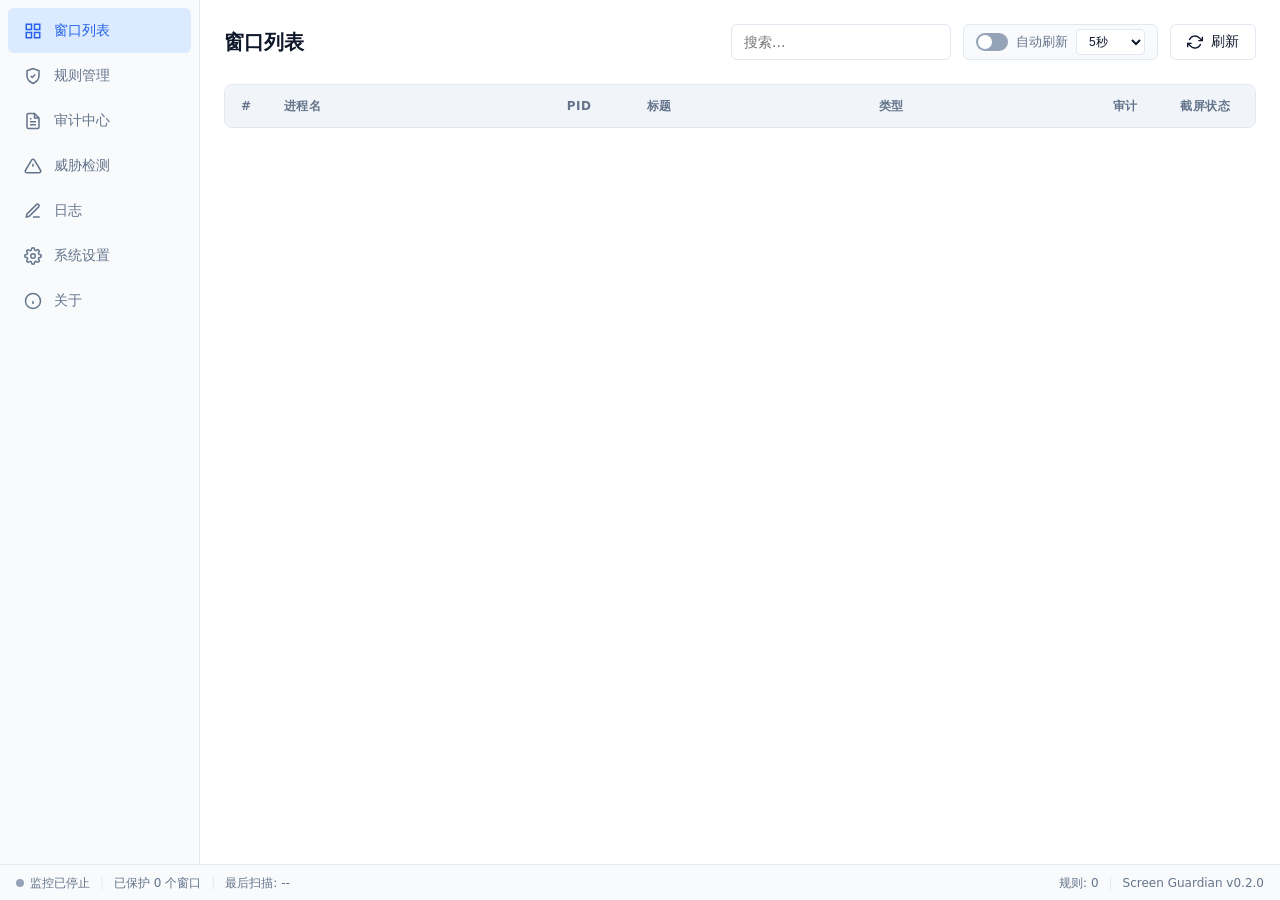
<file: apps/screen-guardian-gui/ui/index.html>
<!DOCTYPE html>
<html lang="zh-CN">
<head>
  <meta charset="UTF-8">
  <meta name="viewport" content="width=device-width, initial-scale=1.0">
  <title>屏幕守护者</title>
  <link rel="stylesheet" href="style.css">
</head>
<body>
  <div class="app">
    <div class="app-main">
    <nav class="sidebar">
      <ul class="nav-list">
        <li class="nav-item active" data-page="windows">
          <svg width="18" height="18" viewBox="0 0 24 24" fill="none" stroke="currentColor" stroke-width="2">
            <rect x="3" y="3" width="7" height="7"/><rect x="14" y="3" width="7" height="7"/>
            <rect x="3" y="14" width="7" height="7"/><rect x="14" y="14" width="7" height="7"/>
          </svg>
          <span>窗口列表</span>
        </li>
        <li class="nav-item" data-page="rules">
          <svg width="18" height="18" viewBox="0 0 24 24" fill="none" stroke="currentColor" stroke-width="2">
            <path d="M12 22s8-4 8-10V5l-8-3-8 3v7c0 6 8 10 8 10z"/>
            <path d="M9 12l2 2 4-4"/>
          </svg>
          <span>规则管理</span>
        </li>
        <li class="nav-item" data-page="audit">
          <svg width="18" height="18" viewBox="0 0 24 24" fill="none" stroke="currentColor" stroke-width="2">
            <path d="M14 2H6a2 2 0 0 0-2 2v16a2 2 0 0 0 2 2h12a2 2 0 0 0 2-2V8z"/>
            <polyline points="14 2 14 8 20 8"/>
            <line x1="16" y1="13" x2="8" y2="13"/>
            <line x1="16" y1="17" x2="8" y2="17"/>
            <polyline points="10 9 9 9 8 9"/>
          </svg>
          <span>审计中心</span>
        </li>
        <li class="nav-item" data-page="threats">
          <svg width="18" height="18" viewBox="0 0 24 24" fill="none" stroke="currentColor" stroke-width="2">
            <path d="M10.29 3.86L1.82 18a2 2 0 0 0 1.71 3h16.94a2 2 0 0 0 1.71-3L13.71 3.86a2 2 0 0 0-3.42 0z"/>
            <line x1="12" y1="9" x2="12" y2="13"/>
            <line x1="12" y1="17" x2="12.01" y2="17"/>
          </svg>
          <span>威胁检测</span>
        </li>
        <li class="nav-item" data-page="logs">
          <svg width="18" height="18" viewBox="0 0 24 24" fill="none" stroke="currentColor" stroke-width="2">
            <path d="M12 20h9"/><path d="M16.5 3.5a2.12 2.12 0 0 1 3 3L7 19l-4 1 1-4Z"/>
          </svg>
          <span>日志</span>
        </li>
        <li class="nav-item" data-page="settings">
          <svg width="18" height="18" viewBox="0 0 24 24" fill="none" stroke="currentColor" stroke-width="2">
            <circle cx="12" cy="12" r="3"/>
            <path d="M19.4 15a1.65 1.65 0 0 0 .33 1.82l.06.06a2 2 0 0 1-2.83 2.83l-.06-.06a1.65 1.65 0 0 0-1.82-.33 1.65 1.65 0 0 0-1 1.51V21a2 2 0 0 1-4 0v-.09A1.65 1.65 0 0 0 9 19.4a1.65 1.65 0 0 0-1.82.33l-.06.06a2 2 0 0 1-2.83-2.83l.06-.06A1.65 1.65 0 0 0 4.68 15a1.65 1.65 0 0 0-1.51-1H3a2 2 0 0 1 0-4h.09A1.65 1.65 0 0 0 4.6 9a1.65 1.65 0 0 0-.33-1.82l-.06-.06a2 2 0 0 1 2.83-2.83l.06.06A1.65 1.65 0 0 0 9 4.68a1.65 1.65 0 0 0 1-1.51V3a2 2 0 0 1 4 0v.09a1.65 1.65 0 0 0 1 1.51 1.65 1.65 0 0 0 1.82-.33l.06-.06a2 2 0 0 1 2.83 2.83l-.06.06A1.65 1.65 0 0 0 19.4 9a1.65 1.65 0 0 0 1.51 1H21a2 2 0 0 1 0 4h-.09a1.65 1.65 0 0 0-1.51 1z"/>
          </svg>
          <span>系统设置</span>
        </li>
        <li class="nav-item" data-page="about">
          <svg width="18" height="18" viewBox="0 0 24 24" fill="none" stroke="currentColor" stroke-width="2">
            <circle cx="12" cy="12" r="10"/>
            <line x1="12" y1="16" x2="12" y2="12"/>
            <line x1="12" y1="8" x2="12.01" y2="8"/>
          </svg>
          <span>关于</span>
        </li>
      </ul>
    </nav>
    <main class="content">
      <!-- Windows Page -->
      <div id="page-windows" class="page active">
        <div class="page-header">
          <h1>窗口列表</h1>
          <div class="page-actions">
            <input type="text" id="window-search" class="search-input" placeholder="搜索...">
            <div class="auto-refresh-group">
              <label class="toggle-sm" title="自动刷新">
                <input type="checkbox" id="auto-refresh-toggle">
                <span class="toggle-slider-sm"></span>
              </label>
              <span class="auto-refresh-label">自动刷新</span>
              <select id="auto-refresh-interval" class="form-select-sm">
                <option value="3000">3秒</option>
                <option value="5000" selected>5秒</option>
                <option value="10000">10秒</option>
                <option value="30000">30秒</option>
                <option value="60000">1分钟</option>
              </select>
            </div>
            <button id="btn-refresh-windows" class="btn btn-secondary">
              <svg width="16" height="16" viewBox="0 0 24 24" fill="none" stroke="currentColor" stroke-width="2">
                <polyline points="23 4 23 10 17 10"/><polyline points="1 20 1 14 7 14"/>
                <path d="M3.51 9a9 9 0 0 1 14.85-3.36L23 10M1 14l4.64 4.36A9 9 0 0 0 20.49 15"/>
              </svg>
              刷新
            </button>
          </div>
        </div>
        <div class="table-container">
          <table id="windows-table">
            <thead>
              <tr>
                <th class="col-index">#</th>
                <th class="col-name sortable" data-sort="app_name">进程名</th>
                <th class="col-pid sortable" data-sort="pid">PID</th>
                <th class="col-title">标题</th>
                <th class="col-type">类型</th>
                <th class="col-audit">审计</th>
                <th class="col-status">截屏状态</th>
              </tr>
            </thead>
            <tbody id="windows-body"></tbody>
          </table>
        </div>
      </div>

      <!-- Rules Page -->
      <div id="page-rules" class="page">
        <div class="page-header">
          <h1>规则管理</h1>
          <div class="page-actions">
            <button id="btn-add-group" class="btn btn-secondary">
              <svg width="16" height="16" viewBox="0 0 24 24" fill="none" stroke="currentColor" stroke-width="2">
                <path d="M22 19a2 2 0 0 1-2 2H4a2 2 0 0 1-2-2V5a2 2 0 0 1 2-2h5l2 3h9a2 2 0 0 1 2 2z"/>
                <line x1="12" y1="11" x2="12" y2="17"/><line x1="9" y1="14" x2="15" y2="14"/>
              </svg>
              新建规则组
            </button>
            <button id="btn-add-rule" class="btn btn-primary">
              <svg width="16" height="16" viewBox="0 0 24 24" fill="none" stroke="currentColor" stroke-width="2">
                <line x1="12" y1="5" x2="12" y2="19"/><line x1="5" y1="12" x2="19" y2="12"/>
              </svg>
              添加规则
            </button>
          </div>
        </div>
        <div class="rules-layout">
          <!-- Left: Groups Panel -->
          <div class="rules-groups-panel">
            <div class="groups-header">规则组</div>
            <ul id="groups-list" class="groups-list">
              <!-- Groups will be rendered here -->
            </ul>
          </div>
          <!-- Right: Rules Panel -->
          <div class="rules-content-panel">
            <div class="rules-content-header">
              <span id="selected-group-name">选择规则组</span>
              <span id="selected-group-count" class="badge badge-unprotected">0 条规则</span>
            </div>
            <div class="table-container">
              <table id="rules-table">
                <thead>
                  <tr>
                    <th class="col-index">#</th>
                    <th class="col-name">名称</th>
                    <th class="col-pattern">匹配模式</th>
                    <th class="col-protect">保护</th>
                    <th class="col-enabled">启用</th>
                    <th class="col-priority">优先级</th>
                    <th class="col-actions">操作</th>
                  </tr>
                </thead>
                <tbody id="rules-body"></tbody>
              </table>
            </div>
          </div>
        </div>

        <!-- Add Group Modal -->
        <div id="group-modal" class="modal hidden">
          <div class="modal-content">
            <h2>新建规则组</h2>
            <div class="form-group">
              <label for="group-name">组名称</label>
              <input type="text" id="group-name" class="form-input" placeholder="输入规则组名称">
            </div>
            <div class="form-group">
              <label for="group-desc">描述</label>
              <input type="text" id="group-desc" class="form-input" placeholder="简要描述此规则组的用途">
            </div>
            <div class="modal-actions">
              <button id="btn-cancel-group" class="btn btn-secondary">取消</button>
              <button id="btn-save-group" class="btn btn-primary">保存</button>
            </div>
          </div>
        </div>

        <!-- Add Rule Modal -->
        <div id="rule-modal" class="modal hidden">
          <div class="modal-content">
            <h2>添加规则</h2>
            <div class="form-group">
              <label for="rule-name">规则名称</label>
              <input type="text" id="rule-name" class="form-input" placeholder="输入规则名称">
            </div>
            <div class="form-group">
              <label for="rule-pattern">进程匹配模式（正则表达式）</label>
              <input type="text" id="rule-pattern" class="form-input" placeholder="例如: chrome.*">
            </div>
            <div class="form-group">
              <label for="rule-protect">保护策略</label>
              <select id="rule-protect" class="form-input">
                <option value="true">启用保护</option>
                <option value="false">禁用保护</option>
              </select>
            </div>
            <div class="form-group">
              <label for="rule-priority">优先级（数值越小优先级越高）</label>
              <input type="number" id="rule-priority" class="form-input" value="100" min="1">
            </div>
            <div class="modal-actions">
              <button id="btn-cancel-rule" class="btn btn-secondary">取消</button>
              <button id="btn-save-rule" class="btn btn-primary">保存</button>
            </div>
          </div>
        </div>
      </div>

      <!-- Audit Page -->
      <div id="page-audit" class="page">
        <div class="page-header">
          <h1>审计中心</h1>
          <div class="page-actions">
            <span id="monitor-status-badge" class="badge" style="font-size:13px;padding:4px 12px"></span>
            <button id="btn-scan" class="btn btn-secondary">
              <svg width="16" height="16" viewBox="0 0 24 24" fill="none" stroke="currentColor" stroke-width="2">
                <polyline points="23 4 23 10 17 10"/><polyline points="1 20 1 14 7 14"/>
                <path d="M3.51 9a9 9 0 0 1 14.85-3.36L23 10M1 14l4.64 4.36A9 9 0 0 0 20.49 15"/>
              </svg>
              立即扫描
            </button>
            <button id="btn-toggle-monitor" class="btn btn-primary">
              <svg width="16" height="16" viewBox="0 0 24 24" fill="none" stroke="currentColor" stroke-width="2">
                <polygon points="5 3 19 12 5 21 5 3"/>
              </svg>
              <span id="monitor-btn-text">启动监控</span>
            </button>
          </div>
        </div>
        <div class="status-cards">
          <div class="card">
            <div class="card-label">当前受保护窗口</div>
            <div class="card-value" id="protected-count">0</div>
          </div>
          <div class="card">
            <div class="card-label">活跃规则</div>
            <div class="card-value" id="rule-count">0</div>
          </div>
          <div class="card">
            <div class="card-label">累计保护变更</div>
            <div class="card-value" id="total-changes">0</div>
          </div>
        </div>
        <div class="page-header" style="margin-top:24px">
          <h2>保护状态变更记录</h2>
          <button id="btn-clear-history" class="btn btn-secondary btn-sm">清空记录</button>
        </div>
        <div class="table-container">
          <table id="history-table">
            <thead>
              <tr>
                <th>时间</th>
                <th>进程名</th>
                <th>PID</th>
                <th>窗口标题</th>
                <th>变更</th>
                <th>来源</th>
              </tr>
            </thead>
            <tbody id="history-body"></tbody>
          </table>
        </div>
      </div>

      <!-- Threats Page -->
      <div id="page-threats" class="page">
        <div class="page-header">
          <h1>威胁检测</h1>
          <div class="page-actions">
            <button id="btn-scan-threats" class="btn btn-secondary">
              <svg width="16" height="16" viewBox="0 0 24 24" fill="none" stroke="currentColor" stroke-width="2">
                <polyline points="23 4 23 10 17 10"/><polyline points="1 20 1 14 7 14"/>
                <path d="M3.51 9a9 9 0 0 1 14.85-3.36L23 10M1 14l4.64 4.36A9 9 0 0 0 20.49 15"/>
              </svg>
              立即扫描
            </button>
            <label class="toggle-sm" title="自动检测（每秒扫描一次）">
              <input type="checkbox" id="threat-monitor-toggle">
              <span class="toggle-slider-sm"></span>
            </label>
            <span class="auto-refresh-label">自动检测</span>
          </div>
        </div>
        <div class="status-cards" style="grid-template-columns: repeat(4, 1fr)">
          <div class="card">
            <div class="card-label">当前威胁</div>
            <div class="card-value" id="threat-total" style="color: var(--color-danger)">0</div>
          </div>
          <div class="card">
            <div class="card-label">系统截图工具</div>
            <div class="card-value" id="threat-high" style="color: var(--color-danger)">0</div>
          </div>
          <div class="card">
            <div class="card-label">第三方截录屏</div>
            <div class="card-value" id="threat-high2" style="color: var(--color-warning)">0</div>
          </div>
          <div class="card">
            <div class="card-label">远程/会议共享</div>
            <div class="card-value" id="threat-medium" style="color: var(--color-info)">0</div>
          </div>
        </div>
        <div class="page-header" style="margin-top:24px">
          <h2>检测到的截屏/录屏软件</h2>
          <span id="threat-scan-time" style="font-size:12px;color:var(--color-text-muted)"></span>
        </div>
        <div class="table-container">
          <table id="threats-table">
            <thead>
              <tr>
                <th class="col-index">#</th>
                <th>软件名称</th>
                <th>进程名</th>
                <th class="col-pid">PID</th>
                <th>威胁等级</th>
                <th>说明</th>
                <th class="col-status">操作</th>
              </tr>
            </thead>
            <tbody id="threats-body"></tbody>
          </table>
        </div>
      </div>

      <!-- Logs Page -->
      <div id="page-logs" class="page">
        <div class="page-header">
          <h1>日志</h1>
          <div class="page-actions">
            <select id="log-filter" class="form-select-sm">
              <option value="all">全部日志</option>
              <option value="affinity">防护日志</option>
              <option value="inject">注入日志</option>
              <option value="gui">界面日志</option>
              <option value="monitor">监控日志</option>
            </select>
            <button id="btn-refresh-logs" class="btn btn-secondary">
              <svg width="16" height="16" viewBox="0 0 24 24" fill="none" stroke="currentColor" stroke-width="2">
                <polyline points="23 4 23 10 17 10"/><polyline points="1 20 1 14 7 14"/>
                <path d="M3.51 9a9 9 0 0 1 14.85-3.36L23 10M1 14l4.64 4.36A9 9 0 0 0 20.49 15"/>
              </svg>
              刷新
            </button>
            <button id="btn-clear-logs" class="btn btn-secondary btn-sm">清空日志</button>
          </div>
        </div>
        <div class="log-container">
          <pre id="log-content" class="log-content">暂无日志</pre>
        </div>
      </div>

      <!-- Settings Page -->
      <div id="page-settings" class="page">
        <div class="page-header">
          <h1>系统设置</h1>
        </div>
        <div class="settings-form">
          <div class="form-group">
            <label>扫描间隔（毫秒）</label>
            <input type="number" id="cfg-interval" class="form-input" value="3000" min="500">
          </div>
          <div class="form-group">
            <label>自动启动监控</label>
            <label class="toggle">
              <input type="checkbox" id="cfg-auto-start">
              <span class="toggle-slider"></span>
            </label>
          </div>
          <div class="form-group">
            <label>开机自动启动</label>
            <label class="toggle">
              <input type="checkbox" id="cfg-boot-start">
              <span class="toggle-slider"></span>
            </label>
          </div>
          <div class="form-group">
            <label>关闭窗口时最小化到托盘</label>
            <label class="toggle">
              <input type="checkbox" id="cfg-close-to-tray">
              <span class="toggle-slider"></span>
            </label>
          </div>
          <div class="form-group">
            <label>辅助程序路径</label>
            <input type="text" id="cfg-helper" class="form-input" value="./bin/screen-guardian-helper.exe">
          </div>
          <div class="form-group">
            <label>规则文件</label>
            <input type="text" id="cfg-rules" class="form-input" value="./data/rules.json">
          </div>
          <div class="form-group">
            <label>策略文件</label>
            <input type="text" id="cfg-policy" class="form-input" value="./data/policy-history.json">
          </div>
          <div class="form-actions">
            <button id="btn-reset-config" class="btn btn-secondary">重置</button>
            <button id="btn-save-config" class="btn btn-primary">保存</button>
          </div>
        </div>
      </div>

      <!-- About Page -->
      <div id="page-about" class="page">
        <div class="page-header">
          <h1>关于</h1>
        </div>
        <div class="about-container">
          <div class="about-logo">
            <svg width="48" height="48" viewBox="0 0 24 24" fill="none" stroke="var(--color-primary)" stroke-width="2">
              <path d="M12 22s8-4 8-10V5l-8-3-8 3v7c0 6 8 10 8 10z"/>
            </svg>
          </div>
          <h2 class="about-name">屏幕守护者</h2>
          <p class="about-version">v0.2.0</p>
          <p class="about-desc">在远程会议、屏幕共享日益普及的今天，个人屏幕内容的隐私保护变得尤为重要。屏幕守护者旨在为用户提供轻量、透明的窗口级截屏保护，让你自由选择哪些窗口对截图和录屏不可见，守护屏幕上的每一份隐私。</p>
          <div class="about-divider"></div>
          <table class="about-table">
            <tr><td class="about-label">软件授权</td><td>免费版（Free Edition）</td></tr>
            <tr><td class="about-label">开发者</td><td>mixyoung</td></tr>
            <tr><td class="about-label">联系邮箱</td><td>mixyoung@88.com</td></tr>
            <tr><td class="about-label">技术栈</td><td>Rust + Tauri v2 + WebView2</td></tr>
            <tr><td class="about-label">系统要求</td><td>Windows 10 1809+</td></tr>
            <tr><td class="about-label">版权归属</td><td>版权所有 &copy; 2026 mixyoung</td></tr>
          </table>
          <div class="about-divider"></div>
          <p class="about-legal">免费版仅供个人使用。</p>
        </div>
      </div>
    </main>
    </div><!-- end app-main -->
    <!-- Status Bar -->
    <div class="status-bar">
      <div class="status-bar-left">
        <span class="status-indicator" id="status-indicator">
          <span class="status-dot status-stopped"></span>
          <span id="status-text">监控已停止</span>
        </span>
        <span class="status-divider">|</span>
        <span id="status-protected">已保护 0 个窗口</span>
        <span class="status-divider">|</span>
        <span id="status-last-scan">最后扫描: --</span>
      </div>
      <div class="status-bar-right">
        <span id="status-rules">规则: 0</span>
        <span class="status-divider">|</span>
        <span>Screen Guardian v0.2.0</span>
      </div>
    </div>
    <div id="toast" class="toast hidden"></div>
  </div>
  <script src="main.js"></script>
</body>
</html>
</file>
<file: resources/ui/style.css>
:root {
  --color-primary: #2563EB;
  --color-primary-hover: #1D4ED8;
  --color-primary-light: #DBEAFE;
  --color-success: #16A34A;
  --color-warning: #D97706;
  --color-danger: #DC2626;
  --color-info: #0891B2;
  --color-bg: #FFFFFF;
  --color-bg-secondary: #F8FAFC;
  --color-bg-tertiary: #F1F5F9;
  --color-border: #E2E8F0;
  --color-text: #0F172A;
  --color-text-secondary: #64748B;
  --color-text-muted: #94A3B8;
  --font-sans: 'Segoe UI', system-ui, -apple-system, sans-serif;
  --font-mono: 'Cascadia Code', 'Consolas', monospace;
  --radius-sm: 4px;
  --radius-md: 6px;
  --radius-lg: 8px;
  --space-1: 4px;
  --space-2: 8px;
  --space-3: 12px;
  --space-4: 16px;
  --space-5: 20px;
  --space-6: 24px;
  --space-8: 32px;
  --shadow-sm: 0 1px 2px rgba(0,0,0,0.05);
  --shadow-md: 0 4px 6px -1px rgba(0,0,0,0.1);
}

* { margin: 0; padding: 0; box-sizing: border-box; }

body {
  font-family: var(--font-sans);
  font-size: 14px;
  color: var(--color-text);
  background: var(--color-bg);
  line-height: 1.5;
}

.app {
  display: flex;
  flex-direction: column;
  height: 100vh;
  overflow: hidden;
}

.app-main {
  display: flex;
  flex: 1;
  overflow: hidden;
}

/* Sidebar */
.sidebar {
  width: 200px;
  background: var(--color-bg-secondary);
  border-right: 1px solid var(--color-border);
  display: flex;
  flex-direction: column;
  flex-shrink: 0;
}

.sidebar-header {
  display: flex;
  align-items: center;
  gap: var(--space-2);
  padding: var(--space-4);
  border-bottom: 1px solid var(--color-border);
}

.icon-shield { color: var(--color-primary); }

.sidebar-title {
  font-size: 15px;
  font-weight: 600;
  color: var(--color-text);
}

.nav-list {
  list-style: none;
  padding: var(--space-2);
}

.nav-item {
  display: flex;
  align-items: center;
  gap: var(--space-3);
  padding: var(--space-3) var(--space-4);
  border-radius: var(--radius-md);
  cursor: pointer;
  color: var(--color-text-secondary);
  font-size: 14px;
  transition: background 0.15s, color 0.15s;
}

.nav-item:hover {
  background: var(--color-bg-tertiary);
  color: var(--color-text);
}

.nav-item.active {
  background: var(--color-primary-light);
  color: var(--color-primary);
  font-weight: 500;
}

/* Content */
.content {
  flex: 1;
  overflow-y: auto;
  padding: var(--space-6);
  position: relative;
}

.page { display: none; }
.page.active { display: block; }

.page-header {
  display: flex;
  align-items: center;
  justify-content: space-between;
  margin-bottom: var(--space-6);
}

.page-header h1 {
  font-size: 20px;
  font-weight: 600;
}

.page-header h2 {
  font-size: 16px;
  font-weight: 600;
}

.page-actions {
  display: flex;
  gap: var(--space-3);
  align-items: center;
}

/* Buttons */
.btn {
  display: inline-flex;
  align-items: center;
  gap: var(--space-2);
  height: 36px;
  padding: 0 var(--space-4);
  border: none;
  border-radius: var(--radius-md);
  font-size: 14px;
  font-family: var(--font-sans);
  cursor: pointer;
  transition: background 0.15s;
}

.btn-primary {
  background: var(--color-primary);
  color: #fff;
}

.btn-primary:hover { background: var(--color-primary-hover); }

.btn-secondary {
  background: var(--color-bg);
  color: var(--color-text);
  border: 1px solid var(--color-border);
}

.btn-secondary:hover { background: var(--color-bg-tertiary); }

.btn-danger {
  background: var(--color-danger);
  color: #fff;
}

.btn-sm { height: 28px; padding: 0 var(--space-3); font-size: 12px; }

/* Search Input */
.search-input {
  height: 36px;
  padding: 0 var(--space-3);
  border: 1px solid var(--color-border);
  border-radius: var(--radius-md);
  font-size: 14px;
  font-family: var(--font-sans);
  outline: none;
  width: 220px;
}

.search-input:focus {
  border-color: var(--color-primary);
  box-shadow: 0 0 0 3px var(--color-primary-light);
}

/* Table */
.table-container {
  background: var(--color-bg);
  border: 1px solid var(--color-border);
  border-radius: var(--radius-lg);
  overflow: hidden;
}

table {
  width: 100%;
  border-collapse: collapse;
}

thead {
  background: var(--color-bg-tertiary);
}

th {
  text-align: left;
  padding: var(--space-3) var(--space-4);
  font-size: 12px;
  font-weight: 600;
  color: var(--color-text-secondary);
  text-transform: uppercase;
  letter-spacing: 0.5px;
}

td {
  padding: var(--space-3) var(--space-4);
  border-top: 1px solid var(--color-border);
  font-size: 13px;
}

tr:hover td {
  background: var(--color-primary-light);
}

.col-index { width: 40px; }
.col-pid { width: 80px; }
.col-audit { width: 60px; text-align: center; }
.col-status { width: 100px; text-align: center; }
.col-protect { width: 80px; text-align: center; }
.col-enabled { width: 80px; text-align: center; }
.col-priority { width: 80px; }
.col-actions { width: 120px; }

/* Rules Page Layout */
.rules-layout {
  display: flex;
  gap: var(--space-4);
  height: calc(100vh - 180px);
}

.rules-groups-panel {
  width: 240px;
  flex-shrink: 0;
  background: var(--color-bg);
  border: 1px solid var(--color-border);
  border-radius: var(--radius-lg);
  overflow: hidden;
  display: flex;
  flex-direction: column;
}

.groups-header {
  padding: var(--space-3) var(--space-4);
  font-size: 12px;
  font-weight: 600;
  color: var(--color-text-secondary);
  text-transform: uppercase;
  letter-spacing: 0.5px;
  background: var(--color-bg-tertiary);
  border-bottom: 1px solid var(--color-border);
}

.groups-list {
  list-style: none;
  padding: var(--space-2);
  overflow-y: auto;
  flex: 1;
}

.group-item {
  display: flex;
  align-items: center;
  justify-content: space-between;
  padding: var(--space-3) var(--space-3);
  border-radius: var(--radius-md);
  cursor: pointer;
  transition: background 0.15s;
  margin-bottom: var(--space-1);
}

.group-item:hover {
  background: var(--color-bg-tertiary);
}

.group-item.active {
  background: var(--color-primary-light);
  color: var(--color-primary);
}

.group-item-info {
  display: flex;
  flex-direction: column;
  gap: 2px;
  min-width: 0;
}

.group-item-name {
  font-size: 13px;
  font-weight: 500;
  white-space: nowrap;
  overflow: hidden;
  text-overflow: ellipsis;
}

.group-item-desc {
  font-size: 11px;
  color: var(--color-text-muted);
  white-space: nowrap;
  overflow: hidden;
  text-overflow: ellipsis;
}

.group-item-count {
  font-size: 11px;
  color: var(--color-text-muted);
  flex-shrink: 0;
  margin-left: var(--space-2);
}

.group-item-actions {
  display: flex;
  gap: 2px;
  opacity: 0;
  transition: opacity 0.15s;
}

.group-item:hover .group-item-actions {
  opacity: 1;
}

.rules-content-panel {
  flex: 1;
  display: flex;
  flex-direction: column;
  min-width: 0;
}

.rules-content-header {
  display: flex;
  align-items: center;
  gap: var(--space-3);
  margin-bottom: var(--space-4);
}

.rules-content-header #selected-group-name {
  font-size: 16px;
  font-weight: 600;
}

/* Empty state for groups */
.groups-empty {
  padding: var(--space-6);
  text-align: center;
  color: var(--color-text-muted);
  font-size: 13px;
}

.rules-empty {
  padding: var(--space-8);
  text-align: center;
  color: var(--color-text-muted);
  font-size: 13px;
}

.sortable { cursor: pointer; }
.sortable:hover { color: var(--color-primary); }

/* Status Badge */
.badge {
  display: inline-flex;
  align-items: center;
  gap: 4px;
  padding: 2px 10px;
  border-radius: var(--radius-sm);
  font-size: 12px;
  font-weight: 500;
  white-space: nowrap;
}

.badge-protected {
  background: #DCFCE7;
  color: var(--color-success);
}

.badge-unprotected {
  background: #FEF3C7;
  color: var(--color-warning);
}

.badge-enabled {
  background: #DCFCE7;
  color: var(--color-success);
}

.badge-disabled {
  background: #FEF3C7;
  color: var(--color-warning);
}

/* Status Cards */
.status-cards {
  display: grid;
  grid-template-columns: repeat(3, 1fr);
  gap: var(--space-4);
}

.card {
  background: var(--color-bg);
  border: 1px solid var(--color-border);
  border-radius: var(--radius-lg);
  padding: var(--space-5);
  display: flex;
  flex-direction: column;
  gap: var(--space-2);
}

.card-label {
  font-size: 12px;
  font-weight: 600;
  color: var(--color-text-secondary);
  text-transform: uppercase;
  letter-spacing: 0.5px;
}

.card-value {
  font-size: 28px;
  font-weight: 700;
  color: var(--color-text);
}

/* Form */
.form-group {
  margin-bottom: var(--space-4);
}

.form-group label {
  display: block;
  margin-bottom: var(--space-2);
  font-size: 13px;
  font-weight: 500;
  color: var(--color-text-secondary);
}

.form-input {
  width: 100%;
  height: 36px;
  padding: 0 var(--space-3);
  border: 1px solid var(--color-border);
  border-radius: var(--radius-md);
  font-size: 14px;
  font-family: var(--font-sans);
  outline: none;
  background: var(--color-bg);
}

.form-input:focus {
  border-color: var(--color-primary);
  box-shadow: 0 0 0 3px var(--color-primary-light);
}

select.form-input {
  cursor: pointer;
}

/* Toggle */
.toggle {
  position: relative;
  display: inline-block;
  width: 44px;
  height: 24px;
  cursor: pointer;
}

.toggle input { opacity: 0; width: 0; height: 0; }

.toggle-slider {
  position: absolute;
  top: 0; left: 0; right: 0; bottom: 0;
  background: var(--color-text-muted);
  border-radius: 12px;
  transition: background 0.2s;
}

.toggle-slider::before {
  content: '';
  position: absolute;
  width: 20px;
  height: 20px;
  left: 2px;
  bottom: 2px;
  background: #fff;
  border-radius: 50%;
  transition: transform 0.2s;
}

.toggle input:checked + .toggle-slider {
  background: var(--color-primary);
}

.toggle input:checked + .toggle-slider::before {
  transform: translateX(20px);
}

/* Small Toggle (audit column) */
.toggle-sm {
  position: relative;
  display: inline-block;
  width: 32px;
  height: 18px;
  cursor: pointer;
}

.toggle-sm input { opacity: 0; width: 0; height: 0; }

.toggle-slider-sm {
  position: absolute;
  top: 0; left: 0; right: 0; bottom: 0;
  background: var(--color-text-muted);
  border-radius: 9px;
  transition: background 0.2s;
}

.toggle-slider-sm::before {
  content: '';
  position: absolute;
  width: 14px;
  height: 14px;
  left: 2px;
  bottom: 2px;
  background: #fff;
  border-radius: 50%;
  transition: transform 0.2s;
}

.toggle-sm input:checked + .toggle-slider-sm {
  background: var(--color-primary);
}

.toggle-sm input:checked + .toggle-slider-sm::before {
  transform: translateX(14px);
}

/* Settings */
.settings-form {
  max-width: 480px;
}

.form-actions {
  display: flex;
  gap: var(--space-3);
  justify-content: flex-end;
  margin-top: var(--space-6);
}

/* Modal */
.modal {
  position: fixed;
  top: 0; left: 0; right: 0; bottom: 0;
  background: rgba(0,0,0,0.4);
  display: flex;
  align-items: center;
  justify-content: center;
  z-index: 100;
}

.modal.hidden { display: none; }

.modal-content {
  background: var(--color-bg);
  border-radius: var(--radius-lg);
  padding: var(--space-6);
  width: 400px;
  box-shadow: var(--shadow-md);
}

.modal-content h2 {
  margin-bottom: var(--space-5);
  font-size: 18px;
}

.modal-actions {
  display: flex;
  gap: var(--space-3);
  justify-content: flex-end;
  margin-top: var(--space-5);
}

/* Toast */
.toast {
  position: absolute;
  top: var(--space-4);
  left: 50%;
  transform: translateX(-50%);
  padding: var(--space-3) var(--space-5);
  background: var(--color-text);
  color: #fff;
  border-radius: var(--radius-md);
  font-size: 13px;
  box-shadow: var(--shadow-md);
  z-index: 200;
  transition: opacity 0.3s;
}

.toast.hidden { opacity: 0; pointer-events: none; }
.toast.success { background: var(--color-success); }
.toast.error { background: var(--color-danger); }

/* Icon buttons */
.btn-icon {
  display: inline-flex;
  align-items: center;
  justify-content: center;
  width: 28px;
  height: 28px;
  padding: 0;
  border: none;
  border-radius: var(--radius-sm);
  background: transparent;
  cursor: pointer;
  color: var(--color-text-secondary);
  transition: background 0.15s, color 0.15s;
}

.btn-icon:hover {
  background: var(--color-bg-tertiary);
  color: var(--color-text);
}

.btn-icon.danger:hover {
  background: #FEE2E2;
  color: var(--color-danger);
}

/* Window Type Badges */
.type-badge {
  display: inline-block;
  padding: 1px 8px;
  border-radius: 3px;
  font-size: 11px;
  font-weight: 500;
  white-space: nowrap;
}

.type-system {
  background: #FEF3C7;
  color: #92400E;
}

.type-uwp {
  background: #E0E7FF;
  color: #3730A3;
}

.type-desktop {
  background: #F0FDF4;
  color: #166534;
}

/* Error info section */
.error-info {
  margin-top: var(--space-2);
  padding: var(--space-3);
  background: #FEF2F2;
  border: 1px solid #FECACA;
  border-radius: var(--radius-md);
  font-size: 12px;
  color: #991B1B;
}

.error-info strong {
  display: block;
  margin-bottom: var(--space-1);
}

.error-info ul {
  margin: 0;
  padding-left: var(--space-4);
}

.error-info li {
  margin-bottom: 2px;
}

/* About Page */
.about-container {
  max-width: 480px;
  margin: 0 auto;
  background: var(--color-bg);
  border: 1px solid var(--color-border);
  border-radius: var(--radius-lg);
  padding: var(--space-8);
  text-align: center;
}

.about-logo {
  margin-bottom: var(--space-4);
}

.about-name {
  font-size: 20px;
  font-weight: 700;
  color: var(--color-text);
  margin-bottom: var(--space-1);
}

.about-version {
  font-size: 13px;
  color: var(--color-text-muted);
  margin-bottom: var(--space-5);
}

.about-desc {
  font-size: 13px;
  color: var(--color-text-secondary);
  line-height: 1.7;
  max-width: 360px;
  margin: 0 auto var(--space-5);
  text-align: center;
}

.about-divider {
  height: 1px;
  background: var(--color-border);
  margin: var(--space-5) 0;
}

.about-table {
  width: 100%;
  text-align: center;
  border-collapse: collapse;
}

.about-table .about-label {
  text-align: right;
  padding-right: var(--space-4);
}

.about-table td {
  padding: var(--space-2) var(--space-3);
  font-size: 13px;
  border: none;
}

.about-table tr:hover td {
  background: transparent;
}

.about-label {
  color: var(--color-text-secondary);
  font-weight: 500;
  white-space: nowrap;
  width: 80px;
}

.about-legal {
  font-size: 12px;
  color: var(--color-text-muted);
  line-height: 1.6;
}

/* Auto Refresh Controls */
.auto-refresh-group {
  display: flex;
  align-items: center;
  gap: 8px;
  padding: 4px 12px;
  background: var(--color-bg-secondary);
  border-radius: 6px;
  border: 1px solid var(--color-border);
}

.auto-refresh-label {
  font-size: 13px;
  color: var(--color-text-secondary);
  white-space: nowrap;
}

.form-select-sm {
  padding: 4px 8px;
  border: 1px solid var(--color-border);
  border-radius: 4px;
  background: var(--color-bg);
  color: var(--color-text);
  font-size: 12px;
  cursor: pointer;
  outline: none;
}

.form-select-sm:focus {
  border-color: var(--color-primary);
}

/* Threat Level Badges */
.threat-high {
  background: #FEE2E2;
  color: #991B1B;
}

.threat-high2 {
  background: #FEF3C7;
  color: #92400E;
}

.threat-medium {
  background: #DBEAFE;
  color: #1E40AF;
}

.threat-low {
  background: var(--color-bg-tertiary);
  color: var(--color-text-muted);
}

/* Threat status card highlight */
.card-value.threat-active {
  animation: pulse-danger 2s infinite;
}

@keyframes pulse-danger {
  0%, 100% { opacity: 1; }
  50% { opacity: 0.6; }
}

/* Status Bar */
.status-bar {
  display: flex;
  align-items: center;
  justify-content: space-between;
  height: 36px;
  padding: 0 var(--space-4);
  background: var(--color-bg-secondary);
  border-top: 1px solid var(--color-border);
  font-size: 12px;
  color: var(--color-text-secondary);
  flex-shrink: 0;
}

.status-bar-left,
.status-bar-right {
  display: flex;
  align-items: center;
  gap: var(--space-2);
}

.status-indicator {
  display: flex;
  align-items: center;
  gap: 6px;
}

.status-dot {
  width: 8px;
  height: 8px;
  border-radius: 50%;
  flex-shrink: 0;
}

.status-dot.status-running {
  background: var(--color-success);
  box-shadow: 0 0 6px var(--color-success);
}

.status-dot.status-stopped {
  background: var(--color-text-muted);
}

.status-dot.status-warning {
  background: var(--color-warning);
}

.status-divider {
  color: var(--color-border);
  margin: 0 2px;
}

/* Log Container */
.log-container {
  background: var(--color-bg);
  border: 1px solid var(--color-border);
  border-radius: var(--radius-lg);
  overflow: hidden;
}

.log-content {
  padding: var(--space-4);
  font-family: var(--font-mono);
  font-size: 12px;
  line-height: 1.6;
  color: var(--color-text);
  white-space: pre-wrap;
  word-break: break-all;
  max-height: calc(100vh - 220px);
  overflow-y: auto;
  background: var(--color-bg-secondary);
}

/* GPU Protection Section */
.gpu-protection-section {
  background: var(--color-bg);
  border: 1px solid var(--color-border);
  border-radius: var(--radius-lg);
  padding: var(--space-5);
  margin-bottom: var(--space-4);
}

.gpu-methods {
  display: flex;
  align-items: center;
  gap: var(--space-2);
}

/* License Page */
.license-container {
  max-width: 800px;
}

.license-status-section {
  background: var(--color-bg);
  border: 1px solid var(--color-border);
  border-radius: var(--radius-lg);
  padding: var(--space-6);
  margin-bottom: var(--space-6);
}

.license-expiry-info {
  display: flex;
  align-items: center;
  gap: var(--space-3);
  padding: var(--space-3) var(--space-4);
  background: var(--color-bg-secondary);
  border-radius: var(--radius-md);
  font-size: 13px;
}

.license-expiry-label {
  color: var(--color-text-secondary);
  font-weight: 500;
}

.license-expiry-date {
  color: var(--color-text);
  font-weight: 600;
}

.license-days-remaining {
  padding: 2px 8px;
  border-radius: var(--radius-sm);
  font-size: 12px;
  font-weight: 500;
}

.license-days-remaining.valid {
  background: #DCFCE7;
  color: var(--color-success);
}

.license-days-remaining.warning {
  background: #FEF3C7;
  color: var(--color-warning);
}

.license-days-remaining.expired {
  background: #FEE2E2;
  color: var(--color-danger);
}

.license-activate-section {
  background: var(--color-bg);
  border: 1px solid var(--color-border);
  border-radius: var(--radius-lg);
  padding: var(--space-6);
  margin-bottom: var(--space-6);
}

.license-key-input-group {
  display: flex;
  gap: var(--space-3);
}

.license-key-input-group .form-input {
  flex: 1;
}

.form-hint {
  margin-top: var(--space-2);
  font-size: 12px;
  color: var(--color-text-muted);
}

.license-features-section {
  background: var(--color-bg);
  border: 1px solid var(--color-border);
  border-radius: var(--radius-lg);
  padding: var(--space-6);
  margin-bottom: var(--space-6);
}

.license-features-list {
  display: grid;
  grid-template-columns: repeat(2, 1fr);
  gap: var(--space-3);
}

.feature-item {
  display: flex;
  align-items: center;
  gap: var(--space-3);
  padding: var(--space-3) var(--space-4);
  background: var(--color-bg-secondary);
  border-radius: var(--radius-md);
  font-size: 13px;
}

.feature-item.available {
  border-left: 3px solid var(--color-success);
}

.feature-item.unavailable {
  border-left: 3px solid var(--color-text-muted);
  opacity: 0.6;
}

.feature-icon {
  width: 20px;
  height: 20px;
  display: flex;
  align-items: center;
  justify-content: center;
}

.feature-icon.available {
  color: var(--color-success);
}

.feature-icon.unavailable {
  color: var(--color-text-muted);
}

.license-upgrade-section {
  background: var(--color-bg);
  border: 1px solid var(--color-border);
  border-radius: var(--radius-lg);
  padding: var(--space-6);
}

.upgrade-cards {
  display: grid;
  grid-template-columns: repeat(2, 1fr);
  gap: var(--space-6);
}

.upgrade-card {
  border: 1px solid var(--color-border);
  border-radius: var(--radius-lg);
  padding: var(--space-6);
  display: flex;
  flex-direction: column;
  transition: border-color 0.2s, box-shadow 0.2s;
}

.upgrade-card:hover {
  border-color: var(--color-primary);
  box-shadow: var(--shadow-md);
}

.upgrade-card.recommended {
  border-color: var(--color-primary);
  position: relative;
}

.upgrade-card.recommended::before {
  content: '推荐';
  position: absolute;
  top: -10px;
  right: 16px;
  background: var(--color-primary);
  color: white;
  padding: 2px 12px;
  border-radius: var(--radius-sm);
  font-size: 12px;
  font-weight: 500;
}

.upgrade-card-header {
  margin-bottom: var(--space-5);
}

.upgrade-card-header h3 {
  font-size: 18px;
  font-weight: 600;
  margin-bottom: var(--space-2);
}

.upgrade-price {
  font-size: 32px;
  font-weight: 700;
  color: var(--color-primary);
}

.price-period {
  font-size: 14px;
  font-weight: 400;
  color: var(--color-text-secondary);
}

.upgrade-features {
  list-style: none;
  padding: 0;
  margin-bottom: var(--space-6);
  flex: 1;
}

.upgrade-features li {
  padding: var(--space-2) 0;
  font-size: 13px;
  color: var(--color-text-secondary);
}

.upgrade-btn {
  width: 100%;
  justify-content: center;
}

/* Badge for license type */
.badge-free {
  background: var(--color-bg-tertiary);
  color: var(--color-text-secondary);
}

.badge-pro {
  background: #DBEAFE;
  color: #1E40AF;
}

.badge-enterprise {
  background: #E0E7FF;
  color: #3730A3;
}

.badge-expired {
  background: #FEE2E2;
  color: #991B1B;
}

/* Offline Banner */
.offline-banner {
  display: flex;
  align-items: center;
  gap: var(--space-3);
  padding: var(--space-3) var(--space-4);
  background: var(--color-bg-secondary);
  border: 1px solid var(--color-border);
  border-radius: var(--radius-lg);
  margin-bottom: var(--space-4);
}

.offline-banner.offline-banner-info {
  background: #EFF6FF;
  border-color: #3B82F6;
}

.offline-banner.offline-banner-warning {
  background: #FEF3C7;
  border-color: #F59E0B;
}

.offline-banner.offline-banner-error {
  background: #FEF2F2;
  border-color: #EF4444;
}

.offline-banner-icon {
  color: var(--color-text-secondary);
  flex-shrink: 0;
}

.offline-banner-content {
  flex: 1;
  font-size: 13px;
}

.offline-banner-content strong {
  display: block;
  margin-bottom: 2px;
}

.offline-banner-content span {
  color: var(--color-text-secondary);
}

.btn-close-banner {
  background: none;
  border: none;
  font-size: 18px;
  color: var(--color-text-muted);
  cursor: pointer;
  padding: 4px;
  line-height: 1;
}

.btn-close-banner:hover {
  color: var(--color-text);
}

/* License Next Verify */
.license-next-verify {
  display: flex;
  align-items: center;
  gap: var(--space-3);
  padding: var(--space-3) var(--space-4);
  background: var(--color-bg-secondary);
  border-radius: var(--radius-md);
  font-size: 13px;
  margin-top: var(--space-2);
}

.license-next-verify-label {
  color: var(--color-text-secondary);
  font-weight: 500;
}

.license-next-verify-date {
  color: var(--color-text);
  font-weight: 600;
}

/* Offline Section */
.license-offline-section {
  background: var(--color-bg);
  border: 1px solid var(--color-border);
  border-radius: var(--radius-lg);
  padding: var(--space-6);
  margin-bottom: var(--space-6);
}

.offline-actions {
  display: flex;
  gap: var(--space-3);
  flex-wrap: wrap;
}

.device-info-panel {
  margin-top: var(--space-4);
  padding: var(--space-4);
  background: var(--color-bg-secondary);
  border-radius: var(--radius-md);
}

.device-fingerprint {
  display: block;
  padding: var(--space-2) var(--space-3);
  background: var(--color-bg);
  border: 1px solid var(--color-border);
  border-radius: var(--radius-sm);
  font-family: var(--font-mono);
  font-size: 12px;
  word-break: break-all;
}

.device-components {
  display: flex;
  flex-direction: column;
  gap: var(--space-2);
}

.device-component {
  display: flex;
  align-items: center;
  gap: var(--space-2);
  font-size: 13px;
}

.device-component-type {
  font-weight: 500;
  min-width: 100px;
}

.device-component-hash {
  font-family: var(--font-mono);
  color: var(--color-text-secondary);
}
</file>
<file: screen-guardian-gui/ui/style.css>
:root {
  --color-primary: #2563EB;
  --color-primary-hover: #1D4ED8;
  --color-primary-light: #DBEAFE;
  --color-success: #16A34A;
  --color-warning: #D97706;
  --color-danger: #DC2626;
  --color-info: #0891B2;
  --color-bg: #FFFFFF;
  --color-bg-secondary: #F8FAFC;
  --color-bg-tertiary: #F1F5F9;
  --color-border: #E2E8F0;
  --color-text: #0F172A;
  --color-text-secondary: #64748B;
  --color-text-muted: #94A3B8;
  --font-sans: 'Segoe UI', system-ui, -apple-system, sans-serif;
  --font-mono: 'Cascadia Code', 'Consolas', monospace;
  --radius-sm: 4px;
  --radius-md: 6px;
  --radius-lg: 8px;
  --space-1: 4px;
  --space-2: 8px;
  --space-3: 12px;
  --space-4: 16px;
  --space-5: 20px;
  --space-6: 24px;
  --space-8: 32px;
  --shadow-sm: 0 1px 2px rgba(0,0,0,0.05);
  --shadow-md: 0 4px 6px -1px rgba(0,0,0,0.1);
}

* { margin: 0; padding: 0; box-sizing: border-box; }

body {
  font-family: var(--font-sans);
  font-size: 14px;
  color: var(--color-text);
  background: var(--color-bg);
  line-height: 1.5;
}

.app {
  display: flex;
  flex-direction: column;
  height: 100vh;
  overflow: hidden;
}

.app-main {
  display: flex;
  flex: 1;
  overflow: hidden;
}

/* Sidebar */
.sidebar {
  width: 200px;
  background: var(--color-bg-secondary);
  border-right: 1px solid var(--color-border);
  display: flex;
  flex-direction: column;
  flex-shrink: 0;
}

.sidebar-header {
  display: flex;
  align-items: center;
  gap: var(--space-2);
  padding: var(--space-4);
  border-bottom: 1px solid var(--color-border);
}

.icon-shield { color: var(--color-primary); }

.sidebar-title {
  font-size: 15px;
  font-weight: 600;
  color: var(--color-text);
}

.nav-list {
  list-style: none;
  padding: var(--space-2);
}

.nav-item {
  display: flex;
  align-items: center;
  gap: var(--space-3);
  padding: var(--space-3) var(--space-4);
  border-radius: var(--radius-md);
  cursor: pointer;
  color: var(--color-text-secondary);
  font-size: 14px;
  transition: background 0.15s, color 0.15s;
}

.nav-item:hover {
  background: var(--color-bg-tertiary);
  color: var(--color-text);
}

.nav-item.active {
  background: var(--color-primary-light);
  color: var(--color-primary);
  font-weight: 500;
}

/* Content */
.content {
  flex: 1;
  overflow-y: auto;
  padding: var(--space-6);
  position: relative;
}

.page { display: none; }
.page.active { display: block; }

.page-header {
  display: flex;
  align-items: center;
  justify-content: space-between;
  margin-bottom: var(--space-6);
}

.page-header h1 {
  font-size: 20px;
  font-weight: 600;
}

.page-header h2 {
  font-size: 16px;
  font-weight: 600;
}

.page-actions {
  display: flex;
  gap: var(--space-3);
  align-items: center;
}

/* Buttons */
.btn {
  display: inline-flex;
  align-items: center;
  gap: var(--space-2);
  height: 36px;
  padding: 0 var(--space-4);
  border: none;
  border-radius: var(--radius-md);
  font-size: 14px;
  font-family: var(--font-sans);
  cursor: pointer;
  transition: background 0.15s;
}

.btn-primary {
  background: var(--color-primary);
  color: #fff;
}

.btn-primary:hover { background: var(--color-primary-hover); }

.btn-secondary {
  background: var(--color-bg);
  color: var(--color-text);
  border: 1px solid var(--color-border);
}

.btn-secondary:hover { background: var(--color-bg-tertiary); }

.btn-danger {
  background: var(--color-danger);
  color: #fff;
}

.btn-sm { height: 28px; padding: 0 var(--space-3); font-size: 12px; }

/* Search Input */
.search-input {
  height: 36px;
  padding: 0 var(--space-3);
  border: 1px solid var(--color-border);
  border-radius: var(--radius-md);
  font-size: 14px;
  font-family: var(--font-sans);
  outline: none;
  width: 220px;
}

.search-input:focus {
  border-color: var(--color-primary);
  box-shadow: 0 0 0 3px var(--color-primary-light);
}

/* Table */
.table-container {
  background: var(--color-bg);
  border: 1px solid var(--color-border);
  border-radius: var(--radius-lg);
  overflow: hidden;
}

table {
  width: 100%;
  border-collapse: collapse;
}

thead {
  background: var(--color-bg-tertiary);
}

th {
  text-align: left;
  padding: var(--space-3) var(--space-4);
  font-size: 12px;
  font-weight: 600;
  color: var(--color-text-secondary);
  text-transform: uppercase;
  letter-spacing: 0.5px;
}

td {
  padding: var(--space-3) var(--space-4);
  border-top: 1px solid var(--color-border);
  font-size: 13px;
}

tr:hover td {
  background: var(--color-primary-light);
}

.col-index { width: 40px; }
.col-pid { width: 80px; }
.col-audit { width: 60px; text-align: center; }
.col-status { width: 100px; text-align: center; }
.col-protect { width: 80px; text-align: center; }
.col-enabled { width: 80px; text-align: center; }
.col-priority { width: 80px; }
.col-actions { width: 120px; }

/* Rules Page Layout */
.rules-layout {
  display: flex;
  gap: var(--space-4);
  height: calc(100vh - 180px);
}

.rules-groups-panel {
  width: 240px;
  flex-shrink: 0;
  background: var(--color-bg);
  border: 1px solid var(--color-border);
  border-radius: var(--radius-lg);
  overflow: hidden;
  display: flex;
  flex-direction: column;
}

.groups-header {
  padding: var(--space-3) var(--space-4);
  font-size: 12px;
  font-weight: 600;
  color: var(--color-text-secondary);
  text-transform: uppercase;
  letter-spacing: 0.5px;
  background: var(--color-bg-tertiary);
  border-bottom: 1px solid var(--color-border);
}

.groups-list {
  list-style: none;
  padding: var(--space-2);
  overflow-y: auto;
  flex: 1;
}

.group-item {
  display: flex;
  align-items: center;
  justify-content: space-between;
  padding: var(--space-3) var(--space-3);
  border-radius: var(--radius-md);
  cursor: pointer;
  transition: background 0.15s;
  margin-bottom: var(--space-1);
}

.group-item:hover {
  background: var(--color-bg-tertiary);
}

.group-item.active {
  background: var(--color-primary-light);
  color: var(--color-primary);
}

.group-item-info {
  display: flex;
  flex-direction: column;
  gap: 2px;
  min-width: 0;
}

.group-item-name {
  font-size: 13px;
  font-weight: 500;
  white-space: nowrap;
  overflow: hidden;
  text-overflow: ellipsis;
}

.group-item-desc {
  font-size: 11px;
  color: var(--color-text-muted);
  white-space: nowrap;
  overflow: hidden;
  text-overflow: ellipsis;
}

.group-item-count {
  font-size: 11px;
  color: var(--color-text-muted);
  flex-shrink: 0;
  margin-left: var(--space-2);
}

.group-item-actions {
  display: flex;
  gap: 2px;
  opacity: 0;
  transition: opacity 0.15s;
}

.group-item:hover .group-item-actions {
  opacity: 1;
}

.rules-content-panel {
  flex: 1;
  display: flex;
  flex-direction: column;
  min-width: 0;
}

.rules-content-header {
  display: flex;
  align-items: center;
  gap: var(--space-3);
  margin-bottom: var(--space-4);
}

.rules-content-header #selected-group-name {
  font-size: 16px;
  font-weight: 600;
}

/* Empty state for groups */
.groups-empty {
  padding: var(--space-6);
  text-align: center;
  color: var(--color-text-muted);
  font-size: 13px;
}

.rules-empty {
  padding: var(--space-8);
  text-align: center;
  color: var(--color-text-muted);
  font-size: 13px;
}

.sortable { cursor: pointer; }
.sortable:hover { color: var(--color-primary); }

/* Status Badge */
.badge {
  display: inline-flex;
  align-items: center;
  gap: 4px;
  padding: 2px 10px;
  border-radius: var(--radius-sm);
  font-size: 12px;
  font-weight: 500;
  white-space: nowrap;
}

.badge-protected {
  background: #DCFCE7;
  color: var(--color-success);
}

.badge-unprotected {
  background: #FEF3C7;
  color: var(--color-warning);
}

.badge-enabled {
  background: #DCFCE7;
  color: var(--color-success);
}

.badge-disabled {
  background: #FEF3C7;
  color: var(--color-warning);
}

/* Status Cards */
.status-cards {
  display: grid;
  grid-template-columns: repeat(3, 1fr);
  gap: var(--space-4);
}

.card {
  background: var(--color-bg);
  border: 1px solid var(--color-border);
  border-radius: var(--radius-lg);
  padding: var(--space-5);
  display: flex;
  flex-direction: column;
  gap: var(--space-2);
}

.card-label {
  font-size: 12px;
  font-weight: 600;
  color: var(--color-text-secondary);
  text-transform: uppercase;
  letter-spacing: 0.5px;
}

.card-value {
  font-size: 28px;
  font-weight: 700;
  color: var(--color-text);
}

/* Form */
.form-group {
  margin-bottom: var(--space-4);
}

.form-group label {
  display: block;
  margin-bottom: var(--space-2);
  font-size: 13px;
  font-weight: 500;
  color: var(--color-text-secondary);
}

.form-input {
  width: 100%;
  height: 36px;
  padding: 0 var(--space-3);
  border: 1px solid var(--color-border);
  border-radius: var(--radius-md);
  font-size: 14px;
  font-family: var(--font-sans);
  outline: none;
  background: var(--color-bg);
}

.form-input:focus {
  border-color: var(--color-primary);
  box-shadow: 0 0 0 3px var(--color-primary-light);
}

select.form-input {
  cursor: pointer;
}

/* Toggle */
.toggle {
  position: relative;
  display: inline-block;
  width: 44px;
  height: 24px;
  cursor: pointer;
}

.toggle input { opacity: 0; width: 0; height: 0; }

.toggle-slider {
  position: absolute;
  top: 0; left: 0; right: 0; bottom: 0;
  background: var(--color-text-muted);
  border-radius: 12px;
  transition: background 0.2s;
}

.toggle-slider::before {
  content: '';
  position: absolute;
  width: 20px;
  height: 20px;
  left: 2px;
  bottom: 2px;
  background: #fff;
  border-radius: 50%;
  transition: transform 0.2s;
}

.toggle input:checked + .toggle-slider {
  background: var(--color-primary);
}

.toggle input:checked + .toggle-slider::before {
  transform: translateX(20px);
}

/* Small Toggle (audit column) */
.toggle-sm {
  position: relative;
  display: inline-block;
  width: 32px;
  height: 18px;
  cursor: pointer;
}

.toggle-sm input { opacity: 0; width: 0; height: 0; }

.toggle-slider-sm {
  position: absolute;
  top: 0; left: 0; right: 0; bottom: 0;
  background: var(--color-text-muted);
  border-radius: 9px;
  transition: background 0.2s;
}

.toggle-slider-sm::before {
  content: '';
  position: absolute;
  width: 14px;
  height: 14px;
  left: 2px;
  bottom: 2px;
  background: #fff;
  border-radius: 50%;
  transition: transform 0.2s;
}

.toggle-sm input:checked + .toggle-slider-sm {
  background: var(--color-primary);
}

.toggle-sm input:checked + .toggle-slider-sm::before {
  transform: translateX(14px);
}

/* Settings */
.settings-form {
  max-width: 480px;
}

.form-actions {
  display: flex;
  gap: var(--space-3);
  justify-content: flex-end;
  margin-top: var(--space-6);
}

/* Modal */
.modal {
  position: fixed;
  top: 0; left: 0; right: 0; bottom: 0;
  background: rgba(0,0,0,0.4);
  display: flex;
  align-items: center;
  justify-content: center;
  z-index: 100;
}

.modal.hidden { display: none; }

.modal-content {
  background: var(--color-bg);
  border-radius: var(--radius-lg);
  padding: var(--space-6);
  width: 400px;
  box-shadow: var(--shadow-md);
}

.modal-content h2 {
  margin-bottom: var(--space-5);
  font-size: 18px;
}

.modal-actions {
  display: flex;
  gap: var(--space-3);
  justify-content: flex-end;
  margin-top: var(--space-5);
}

/* Toast */
.toast {
  position: absolute;
  top: var(--space-4);
  left: 50%;
  transform: translateX(-50%);
  padding: var(--space-3) var(--space-5);
  background: var(--color-text);
  color: #fff;
  border-radius: var(--radius-md);
  font-size: 13px;
  box-shadow: var(--shadow-md);
  z-index: 200;
  transition: opacity 0.3s;
}

.toast.hidden { opacity: 0; pointer-events: none; }
.toast.success { background: var(--color-success); }
.toast.error { background: var(--color-danger); }

/* Icon buttons */
.btn-icon {
  display: inline-flex;
  align-items: center;
  justify-content: center;
  width: 28px;
  height: 28px;
  padding: 0;
  border: none;
  border-radius: var(--radius-sm);
  background: transparent;
  cursor: pointer;
  color: var(--color-text-secondary);
  transition: background 0.15s, color 0.15s;
}

.btn-icon:hover {
  background: var(--color-bg-tertiary);
  color: var(--color-text);
}

.btn-icon.danger:hover {
  background: #FEE2E2;
  color: var(--color-danger);
}

/* Window Type Badges */
.type-badge {
  display: inline-block;
  padding: 1px 8px;
  border-radius: 3px;
  font-size: 11px;
  font-weight: 500;
  white-space: nowrap;
}

.type-system {
  background: #FEF3C7;
  color: #92400E;
}

.type-uwp {
  background: #E0E7FF;
  color: #3730A3;
}

.type-desktop {
  background: #F0FDF4;
  color: #166534;
}

/* Error info section */
.error-info {
  margin-top: var(--space-2);
  padding: var(--space-3);
  background: #FEF2F2;
  border: 1px solid #FECACA;
  border-radius: var(--radius-md);
  font-size: 12px;
  color: #991B1B;
}

.error-info strong {
  display: block;
  margin-bottom: var(--space-1);
}

.error-info ul {
  margin: 0;
  padding-left: var(--space-4);
}

.error-info li {
  margin-bottom: 2px;
}

/* About Page */
.about-container {
  max-width: 480px;
  margin: 0 auto;
  background: var(--color-bg);
  border: 1px solid var(--color-border);
  border-radius: var(--radius-lg);
  padding: var(--space-8);
  text-align: center;
}

.about-logo {
  margin-bottom: var(--space-4);
}

.about-name {
  font-size: 20px;
  font-weight: 700;
  color: var(--color-text);
  margin-bottom: var(--space-1);
}

.about-version {
  font-size: 13px;
  color: var(--color-text-muted);
  margin-bottom: var(--space-5);
}

.about-desc {
  font-size: 13px;
  color: var(--color-text-secondary);
  line-height: 1.7;
  max-width: 360px;
  margin: 0 auto var(--space-5);
  text-align: center;
}

.about-divider {
  height: 1px;
  background: var(--color-border);
  margin: var(--space-5) 0;
}

.about-table {
  width: 100%;
  text-align: center;
  border-collapse: collapse;
}

.about-table .about-label {
  text-align: right;
  padding-right: var(--space-4);
}

.about-table td {
  padding: var(--space-2) var(--space-3);
  font-size: 13px;
  border: none;
}

.about-table tr:hover td {
  background: transparent;
}

.about-label {
  color: var(--color-text-secondary);
  font-weight: 500;
  white-space: nowrap;
  width: 80px;
}

.about-legal {
  font-size: 12px;
  color: var(--color-text-muted);
  line-height: 1.6;
}

/* Auto Refresh Controls */
.auto-refresh-group {
  display: flex;
  align-items: center;
  gap: 8px;
  padding: 4px 12px;
  background: var(--color-bg-secondary);
  border-radius: 6px;
  border: 1px solid var(--color-border);
}

.auto-refresh-label {
  font-size: 13px;
  color: var(--color-text-secondary);
  white-space: nowrap;
}

.form-select-sm {
  padding: 4px 8px;
  border: 1px solid var(--color-border);
  border-radius: 4px;
  background: var(--color-bg);
  color: var(--color-text);
  font-size: 12px;
  cursor: pointer;
  outline: none;
}

.form-select-sm:focus {
  border-color: var(--color-primary);
}

/* Threat Level Badges */
.threat-high {
  background: #FEE2E2;
  color: #991B1B;
}

.threat-high2 {
  background: #FEF3C7;
  color: #92400E;
}

.threat-medium {
  background: #DBEAFE;
  color: #1E40AF;
}

.threat-low {
  background: var(--color-bg-tertiary);
  color: var(--color-text-muted);
}

/* Threat status card highlight */
.card-value.threat-active {
  animation: pulse-danger 2s infinite;
}

@keyframes pulse-danger {
  0%, 100% { opacity: 1; }
  50% { opacity: 0.6; }
}

/* Status Bar */
.status-bar {
  display: flex;
  align-items: center;
  justify-content: space-between;
  height: 36px;
  padding: 0 var(--space-4);
  background: var(--color-bg-secondary);
  border-top: 1px solid var(--color-border);
  font-size: 12px;
  color: var(--color-text-secondary);
  flex-shrink: 0;
}

.status-bar-left,
.status-bar-right {
  display: flex;
  align-items: center;
  gap: var(--space-2);
}

.status-indicator {
  display: flex;
  align-items: center;
  gap: 6px;
}

.status-dot {
  width: 8px;
  height: 8px;
  border-radius: 50%;
  flex-shrink: 0;
}

.status-dot.status-running {
  background: var(--color-success);
  box-shadow: 0 0 6px var(--color-success);
}

.status-dot.status-stopped {
  background: var(--color-text-muted);
}

.status-dot.status-warning {
  background: var(--color-warning);
}

.status-divider {
  color: var(--color-border);
  margin: 0 2px;
}

/* Log Container */
.log-container {
  background: var(--color-bg);
  border: 1px solid var(--color-border);
  border-radius: var(--radius-lg);
  overflow: hidden;
}

.log-content {
  padding: var(--space-4);
  font-family: var(--font-mono);
  font-size: 12px;
  line-height: 1.6;
  color: var(--color-text);
  white-space: pre-wrap;
  word-break: break-all;
  max-height: calc(100vh - 220px);
  overflow-y: auto;
  background: var(--color-bg-secondary);
}

/* GPU Protection Section */
.gpu-protection-section {
  background: var(--color-bg);
  border: 1px solid var(--color-border);
  border-radius: var(--radius-lg);
  padding: var(--space-5);
  margin-bottom: var(--space-4);
}

.gpu-methods {
  display: flex;
  align-items: center;
  gap: var(--space-2);
}

/* License Page */
.license-container {
  max-width: 800px;
}

.license-status-section {
  background: var(--color-bg);
  border: 1px solid var(--color-border);
  border-radius: var(--radius-lg);
  padding: var(--space-6);
  margin-bottom: var(--space-6);
}

.license-expiry-info {
  display: flex;
  align-items: center;
  gap: var(--space-3);
  padding: var(--space-3) var(--space-4);
  background: var(--color-bg-secondary);
  border-radius: var(--radius-md);
  font-size: 13px;
}

.license-expiry-label {
  color: var(--color-text-secondary);
  font-weight: 500;
}

.license-expiry-date {
  color: var(--color-text);
  font-weight: 600;
}

.license-days-remaining {
  padding: 2px 8px;
  border-radius: var(--radius-sm);
  font-size: 12px;
  font-weight: 500;
}

.license-days-remaining.valid {
  background: #DCFCE7;
  color: var(--color-success);
}

.license-days-remaining.warning {
  background: #FEF3C7;
  color: var(--color-warning);
}

.license-days-remaining.expired {
  background: #FEE2E2;
  color: var(--color-danger);
}

.license-activate-section {
  background: var(--color-bg);
  border: 1px solid var(--color-border);
  border-radius: var(--radius-lg);
  padding: var(--space-6);
  margin-bottom: var(--space-6);
}

.license-key-input-group {
  display: flex;
  gap: var(--space-3);
}

.license-key-input-group .form-input {
  flex: 1;
}

.form-hint {
  margin-top: var(--space-2);
  font-size: 12px;
  color: var(--color-text-muted);
}

.license-features-section {
  background: var(--color-bg);
  border: 1px solid var(--color-border);
  border-radius: var(--radius-lg);
  padding: var(--space-6);
  margin-bottom: var(--space-6);
}

.license-features-list {
  display: grid;
  grid-template-columns: repeat(2, 1fr);
  gap: var(--space-3);
}

.feature-item {
  display: flex;
  align-items: center;
  gap: var(--space-3);
  padding: var(--space-3) var(--space-4);
  background: var(--color-bg-secondary);
  border-radius: var(--radius-md);
  font-size: 13px;
}

.feature-item.available {
  border-left: 3px solid var(--color-success);
}

.feature-item.unavailable {
  border-left: 3px solid var(--color-text-muted);
  opacity: 0.6;
}

.feature-icon {
  width: 20px;
  height: 20px;
  display: flex;
  align-items: center;
  justify-content: center;
}

.feature-icon.available {
  color: var(--color-success);
}

.feature-icon.unavailable {
  color: var(--color-text-muted);
}

.license-upgrade-section {
  background: var(--color-bg);
  border: 1px solid var(--color-border);
  border-radius: var(--radius-lg);
  padding: var(--space-6);
}

.upgrade-cards {
  display: grid;
  grid-template-columns: repeat(2, 1fr);
  gap: var(--space-6);
}

.upgrade-card {
  border: 1px solid var(--color-border);
  border-radius: var(--radius-lg);
  padding: var(--space-6);
  display: flex;
  flex-direction: column;
  transition: border-color 0.2s, box-shadow 0.2s;
}

.upgrade-card:hover {
  border-color: var(--color-primary);
  box-shadow: var(--shadow-md);
}

.upgrade-card.recommended {
  border-color: var(--color-primary);
  position: relative;
}

.upgrade-card.recommended::before {
  content: '推荐';
  position: absolute;
  top: -10px;
  right: 16px;
  background: var(--color-primary);
  color: white;
  padding: 2px 12px;
  border-radius: var(--radius-sm);
  font-size: 12px;
  font-weight: 500;
}

.upgrade-card-header {
  margin-bottom: var(--space-5);
}

.upgrade-card-header h3 {
  font-size: 18px;
  font-weight: 600;
  margin-bottom: var(--space-2);
}

.upgrade-price {
  font-size: 32px;
  font-weight: 700;
  color: var(--color-primary);
}

.price-period {
  font-size: 14px;
  font-weight: 400;
  color: var(--color-text-secondary);
}

.upgrade-features {
  list-style: none;
  padding: 0;
  margin-bottom: var(--space-6);
  flex: 1;
}

.upgrade-features li {
  padding: var(--space-2) 0;
  font-size: 13px;
  color: var(--color-text-secondary);
}

.upgrade-btn {
  width: 100%;
  justify-content: center;
}

/* Badge for license type */
.badge-free {
  background: var(--color-bg-tertiary);
  color: var(--color-text-secondary);
}

.badge-pro {
  background: #DBEAFE;
  color: #1E40AF;
}

.badge-enterprise {
  background: #E0E7FF;
  color: #3730A3;
}

.badge-expired {
  background: #FEE2E2;
  color: #991B1B;
}

/* Offline Banner */
.offline-banner {
  display: flex;
  align-items: center;
  gap: var(--space-3);
  padding: var(--space-3) var(--space-4);
  background: var(--color-bg-secondary);
  border: 1px solid var(--color-border);
  border-radius: var(--radius-lg);
  margin-bottom: var(--space-4);
}

.offline-banner.offline-banner-info {
  background: #EFF6FF;
  border-color: #3B82F6;
}

.offline-banner.offline-banner-warning {
  background: #FEF3C7;
  border-color: #F59E0B;
}

.offline-banner.offline-banner-error {
  background: #FEF2F2;
  border-color: #EF4444;
}

.offline-banner-icon {
  color: var(--color-text-secondary);
  flex-shrink: 0;
}

.offline-banner-content {
  flex: 1;
  font-size: 13px;
}

.offline-banner-content strong {
  display: block;
  margin-bottom: 2px;
}

.offline-banner-content span {
  color: var(--color-text-secondary);
}

.btn-close-banner {
  background: none;
  border: none;
  font-size: 18px;
  color: var(--color-text-muted);
  cursor: pointer;
  padding: 4px;
  line-height: 1;
}

.btn-close-banner:hover {
  color: var(--color-text);
}

/* License Next Verify */
.license-next-verify {
  display: flex;
  align-items: center;
  gap: var(--space-3);
  padding: var(--space-3) var(--space-4);
  background: var(--color-bg-secondary);
  border-radius: var(--radius-md);
  font-size: 13px;
  margin-top: var(--space-2);
}

.license-next-verify-label {
  color: var(--color-text-secondary);
  font-weight: 500;
}

.license-next-verify-date {
  color: var(--color-text);
  font-weight: 600;
}

/* Offline Section */
.license-offline-section {
  background: var(--color-bg);
  border: 1px solid var(--color-border);
  border-radius: var(--radius-lg);
  padding: var(--space-6);
  margin-bottom: var(--space-6);
}

.offline-actions {
  display: flex;
  gap: var(--space-3);
  flex-wrap: wrap;
}

.device-info-panel {
  margin-top: var(--space-4);
  padding: var(--space-4);
  background: var(--color-bg-secondary);
  border-radius: var(--radius-md);
}

.device-fingerprint {
  display: block;
  padding: var(--space-2) var(--space-3);
  background: var(--color-bg);
  border: 1px solid var(--color-border);
  border-radius: var(--radius-sm);
  font-family: var(--font-mono);
  font-size: 12px;
  word-break: break-all;
}

.device-components {
  display: flex;
  flex-direction: column;
  gap: var(--space-2);
}

.device-component {
  display: flex;
  align-items: center;
  gap: var(--space-2);
  font-size: 13px;
}

.device-component-type {
  font-weight: 500;
  min-width: 100px;
}

.device-component-hash {
  font-family: var(--font-mono);
  color: var(--color-text-secondary);
}
</file>
<file: apps/screen-guardian-gui/ui/style.css>
:root {
  --color-primary: #2563EB;
  --color-primary-hover: #1D4ED8;
  --color-primary-light: #DBEAFE;
  --color-success: #16A34A;
  --color-warning: #D97706;
  --color-danger: #DC2626;
  --color-info: #0891B2;
  --color-bg: #FFFFFF;
  --color-bg-secondary: #F8FAFC;
  --color-bg-tertiary: #F1F5F9;
  --color-border: #E2E8F0;
  --color-text: #0F172A;
  --color-text-secondary: #64748B;
  --color-text-muted: #94A3B8;
  --font-sans: 'Segoe UI', system-ui, -apple-system, sans-serif;
  --font-mono: 'Cascadia Code', 'Consolas', monospace;
  --radius-sm: 4px;
  --radius-md: 6px;
  --radius-lg: 8px;
  --space-1: 4px;
  --space-2: 8px;
  --space-3: 12px;
  --space-4: 16px;
  --space-5: 20px;
  --space-6: 24px;
  --space-8: 32px;
  --shadow-sm: 0 1px 2px rgba(0,0,0,0.05);
  --shadow-md: 0 4px 6px -1px rgba(0,0,0,0.1);
}

* { margin: 0; padding: 0; box-sizing: border-box; }

body {
  font-family: var(--font-sans);
  font-size: 14px;
  color: var(--color-text);
  background: var(--color-bg);
  line-height: 1.5;
}

.app {
  display: flex;
  flex-direction: column;
  height: 100vh;
  overflow: hidden;
}

.app-main {
  display: flex;
  flex: 1;
  overflow: hidden;
}

/* Sidebar */
.sidebar {
  width: 200px;
  background: var(--color-bg-secondary);
  border-right: 1px solid var(--color-border);
  display: flex;
  flex-direction: column;
  flex-shrink: 0;
}

.sidebar-header {
  display: flex;
  align-items: center;
  gap: var(--space-2);
  padding: var(--space-4);
  border-bottom: 1px solid var(--color-border);
}

.icon-shield { color: var(--color-primary); }

.sidebar-title {
  font-size: 15px;
  font-weight: 600;
  color: var(--color-text);
}

.nav-list {
  list-style: none;
  padding: var(--space-2);
}

.nav-item {
  display: flex;
  align-items: center;
  gap: var(--space-3);
  padding: var(--space-3) var(--space-4);
  border-radius: var(--radius-md);
  cursor: pointer;
  color: var(--color-text-secondary);
  font-size: 14px;
  transition: background 0.15s, color 0.15s;
}

.nav-item:hover {
  background: var(--color-bg-tertiary);
  color: var(--color-text);
}

.nav-item.active {
  background: var(--color-primary-light);
  color: var(--color-primary);
  font-weight: 500;
}

/* Content */
.content {
  flex: 1;
  overflow-y: auto;
  padding: var(--space-6);
  position: relative;
}

.page { display: none; }
.page.active { display: block; }

.page-header {
  display: flex;
  align-items: center;
  justify-content: space-between;
  margin-bottom: var(--space-6);
}

.page-header h1 {
  font-size: 20px;
  font-weight: 600;
}

.page-header h2 {
  font-size: 16px;
  font-weight: 600;
}

.page-actions {
  display: flex;
  gap: var(--space-3);
  align-items: center;
}

/* Buttons */
.btn {
  display: inline-flex;
  align-items: center;
  gap: var(--space-2);
  height: 36px;
  padding: 0 var(--space-4);
  border: none;
  border-radius: var(--radius-md);
  font-size: 14px;
  font-family: var(--font-sans);
  cursor: pointer;
  transition: background 0.15s;
}

.btn-primary {
  background: var(--color-primary);
  color: #fff;
}

.btn-primary:hover { background: var(--color-primary-hover); }

.btn-secondary {
  background: var(--color-bg);
  color: var(--color-text);
  border: 1px solid var(--color-border);
}

.btn-secondary:hover { background: var(--color-bg-tertiary); }

.btn-danger {
  background: var(--color-danger);
  color: #fff;
}

.btn-sm { height: 28px; padding: 0 var(--space-3); font-size: 12px; }

/* Search Input */
.search-input {
  height: 36px;
  padding: 0 var(--space-3);
  border: 1px solid var(--color-border);
  border-radius: var(--radius-md);
  font-size: 14px;
  font-family: var(--font-sans);
  outline: none;
  width: 220px;
}

.search-input:focus {
  border-color: var(--color-primary);
  box-shadow: 0 0 0 3px var(--color-primary-light);
}

/* Table */
.table-container {
  background: var(--color-bg);
  border: 1px solid var(--color-border);
  border-radius: var(--radius-lg);
  overflow: hidden;
}

table {
  width: 100%;
  border-collapse: collapse;
}

thead {
  background: var(--color-bg-tertiary);
}

th {
  text-align: left;
  padding: var(--space-3) var(--space-4);
  font-size: 12px;
  font-weight: 600;
  color: var(--color-text-secondary);
  text-transform: uppercase;
  letter-spacing: 0.5px;
}

td {
  padding: var(--space-3) var(--space-4);
  border-top: 1px solid var(--color-border);
  font-size: 13px;
}

tr:hover td {
  background: var(--color-primary-light);
}

.col-index { width: 40px; }
.col-pid { width: 80px; }
.col-audit { width: 60px; text-align: center; }
.col-status { width: 100px; text-align: center; }
.col-protect { width: 80px; text-align: center; }
.col-enabled { width: 80px; text-align: center; }
.col-priority { width: 80px; }
.col-actions { width: 120px; }

/* Rules Page Layout */
.rules-layout {
  display: flex;
  gap: var(--space-4);
  height: calc(100vh - 180px);
}

.rules-groups-panel {
  width: 240px;
  flex-shrink: 0;
  background: var(--color-bg);
  border: 1px solid var(--color-border);
  border-radius: var(--radius-lg);
  overflow: hidden;
  display: flex;
  flex-direction: column;
}

.groups-header {
  padding: var(--space-3) var(--space-4);
  font-size: 12px;
  font-weight: 600;
  color: var(--color-text-secondary);
  text-transform: uppercase;
  letter-spacing: 0.5px;
  background: var(--color-bg-tertiary);
  border-bottom: 1px solid var(--color-border);
}

.groups-list {
  list-style: none;
  padding: var(--space-2);
  overflow-y: auto;
  flex: 1;
}

.group-item {
  display: flex;
  align-items: center;
  justify-content: space-between;
  padding: var(--space-3) var(--space-3);
  border-radius: var(--radius-md);
  cursor: pointer;
  transition: background 0.15s;
  margin-bottom: var(--space-1);
}

.group-item:hover {
  background: var(--color-bg-tertiary);
}

.group-item.active {
  background: var(--color-primary-light);
  color: var(--color-primary);
}

.group-item-info {
  display: flex;
  flex-direction: column;
  gap: 2px;
  min-width: 0;
}

.group-item-name {
  font-size: 13px;
  font-weight: 500;
  white-space: nowrap;
  overflow: hidden;
  text-overflow: ellipsis;
}

.group-item-desc {
  font-size: 11px;
  color: var(--color-text-muted);
  white-space: nowrap;
  overflow: hidden;
  text-overflow: ellipsis;
}

.group-item-count {
  font-size: 11px;
  color: var(--color-text-muted);
  flex-shrink: 0;
  margin-left: var(--space-2);
}

.group-item-actions {
  display: flex;
  gap: 2px;
  opacity: 0;
  transition: opacity 0.15s;
}

.group-item:hover .group-item-actions {
  opacity: 1;
}

.rules-content-panel {
  flex: 1;
  display: flex;
  flex-direction: column;
  min-width: 0;
}

.rules-content-header {
  display: flex;
  align-items: center;
  gap: var(--space-3);
  margin-bottom: var(--space-4);
}

.rules-content-header #selected-group-name {
  font-size: 16px;
  font-weight: 600;
}

/* Empty state for groups */
.groups-empty {
  padding: var(--space-6);
  text-align: center;
  color: var(--color-text-muted);
  font-size: 13px;
}

.rules-empty {
  padding: var(--space-8);
  text-align: center;
  color: var(--color-text-muted);
  font-size: 13px;
}

.sortable { cursor: pointer; }
.sortable:hover { color: var(--color-primary); }

/* Status Badge */
.badge {
  display: inline-flex;
  align-items: center;
  gap: 4px;
  padding: 2px 10px;
  border-radius: var(--radius-sm);
  font-size: 12px;
  font-weight: 500;
  white-space: nowrap;
}

.badge-protected {
  background: #DCFCE7;
  color: var(--color-success);
}

.badge-unprotected {
  background: var(--color-bg-tertiary);
  color: var(--color-text-muted);
}

.badge-enabled {
  background: #DCFCE7;
  color: var(--color-success);
}

.badge-disabled {
  background: #FEF3C7;
  color: var(--color-warning);
}

/* Status Cards */
.status-cards {
  display: grid;
  grid-template-columns: repeat(3, 1fr);
  gap: var(--space-4);
}

.card {
  background: var(--color-bg);
  border: 1px solid var(--color-border);
  border-radius: var(--radius-lg);
  padding: var(--space-5);
  display: flex;
  flex-direction: column;
  gap: var(--space-2);
}

.card-label {
  font-size: 12px;
  font-weight: 600;
  color: var(--color-text-secondary);
  text-transform: uppercase;
  letter-spacing: 0.5px;
}

.card-value {
  font-size: 28px;
  font-weight: 700;
  color: var(--color-text);
}

/* Form */
.form-group {
  margin-bottom: var(--space-4);
}

.form-group label {
  display: block;
  margin-bottom: var(--space-2);
  font-size: 13px;
  font-weight: 500;
  color: var(--color-text-secondary);
}

.form-input {
  width: 100%;
  height: 36px;
  padding: 0 var(--space-3);
  border: 1px solid var(--color-border);
  border-radius: var(--radius-md);
  font-size: 14px;
  font-family: var(--font-sans);
  outline: none;
  background: var(--color-bg);
}

.form-input:focus {
  border-color: var(--color-primary);
  box-shadow: 0 0 0 3px var(--color-primary-light);
}

select.form-input {
  cursor: pointer;
}

/* Toggle */
.toggle {
  position: relative;
  display: inline-block;
  width: 44px;
  height: 24px;
  cursor: pointer;
}

.toggle input { opacity: 0; width: 0; height: 0; }

.toggle-slider {
  position: absolute;
  top: 0; left: 0; right: 0; bottom: 0;
  background: var(--color-text-muted);
  border-radius: 12px;
  transition: background 0.2s;
}

.toggle-slider::before {
  content: '';
  position: absolute;
  width: 20px;
  height: 20px;
  left: 2px;
  bottom: 2px;
  background: #fff;
  border-radius: 50%;
  transition: transform 0.2s;
}

.toggle input:checked + .toggle-slider {
  background: var(--color-primary);
}

.toggle input:checked + .toggle-slider::before {
  transform: translateX(20px);
}

/* Small Toggle (audit column) */
.toggle-sm {
  position: relative;
  display: inline-block;
  width: 32px;
  height: 18px;
  cursor: pointer;
}

.toggle-sm input { opacity: 0; width: 0; height: 0; }

.toggle-slider-sm {
  position: absolute;
  top: 0; left: 0; right: 0; bottom: 0;
  background: var(--color-text-muted);
  border-radius: 9px;
  transition: background 0.2s;
}

.toggle-slider-sm::before {
  content: '';
  position: absolute;
  width: 14px;
  height: 14px;
  left: 2px;
  bottom: 2px;
  background: #fff;
  border-radius: 50%;
  transition: transform 0.2s;
}

.toggle-sm input:checked + .toggle-slider-sm {
  background: var(--color-primary);
}

.toggle-sm input:checked + .toggle-slider-sm::before {
  transform: translateX(14px);
}

/* Settings */
.settings-form {
  max-width: 480px;
}

.form-actions {
  display: flex;
  gap: var(--space-3);
  justify-content: flex-end;
  margin-top: var(--space-6);
}

/* Modal */
.modal {
  position: fixed;
  top: 0; left: 0; right: 0; bottom: 0;
  background: rgba(0,0,0,0.4);
  display: flex;
  align-items: center;
  justify-content: center;
  z-index: 100;
}

.modal.hidden { display: none; }

.modal-content {
  background: var(--color-bg);
  border-radius: var(--radius-lg);
  padding: var(--space-6);
  width: 400px;
  box-shadow: var(--shadow-md);
}

.modal-content h2 {
  margin-bottom: var(--space-5);
  font-size: 18px;
}

.modal-actions {
  display: flex;
  gap: var(--space-3);
  justify-content: flex-end;
  margin-top: var(--space-5);
}

/* Toast */
.toast {
  position: absolute;
  top: var(--space-4);
  left: 50%;
  transform: translateX(-50%);
  padding: var(--space-3) var(--space-5);
  background: var(--color-text);
  color: #fff;
  border-radius: var(--radius-md);
  font-size: 13px;
  box-shadow: var(--shadow-md);
  z-index: 200;
  transition: opacity 0.3s;
}

.toast.hidden { opacity: 0; pointer-events: none; }
.toast.success { background: var(--color-success); }
.toast.error { background: var(--color-danger); }

/* Icon buttons */
.btn-icon {
  display: inline-flex;
  align-items: center;
  justify-content: center;
  width: 28px;
  height: 28px;
  padding: 0;
  border: none;
  border-radius: var(--radius-sm);
  background: transparent;
  cursor: pointer;
  color: var(--color-text-secondary);
  transition: background 0.15s, color 0.15s;
}

.btn-icon:hover {
  background: var(--color-bg-tertiary);
  color: var(--color-text);
}

.btn-icon.danger:hover {
  background: #FEE2E2;
  color: var(--color-danger);
}

/* Window Type Badges */
.type-badge {
  display: inline-block;
  padding: 1px 8px;
  border-radius: 3px;
  font-size: 11px;
  font-weight: 500;
  white-space: nowrap;
}

.type-system {
  background: #FEF3C7;
  color: #92400E;
}

.type-uwp {
  background: #E0E7FF;
  color: #3730A3;
}

.type-desktop {
  background: #F0FDF4;
  color: #166534;
}

/* Error info section */
.error-info {
  margin-top: var(--space-2);
  padding: var(--space-3);
  background: #FEF2F2;
  border: 1px solid #FECACA;
  border-radius: var(--radius-md);
  font-size: 12px;
  color: #991B1B;
}

.error-info strong {
  display: block;
  margin-bottom: var(--space-1);
}

.error-info ul {
  margin: 0;
  padding-left: var(--space-4);
}

.error-info li {
  margin-bottom: 2px;
}

/* About Page */
.about-container {
  max-width: 480px;
  margin: 0 auto;
  background: var(--color-bg);
  border: 1px solid var(--color-border);
  border-radius: var(--radius-lg);
  padding: var(--space-8);
  text-align: center;
}

.about-logo {
  margin-bottom: var(--space-4);
}

.about-name {
  font-size: 20px;
  font-weight: 700;
  color: var(--color-text);
  margin-bottom: var(--space-1);
}

.about-version {
  font-size: 13px;
  color: var(--color-text-muted);
  margin-bottom: var(--space-5);
}

.about-desc {
  font-size: 13px;
  color: var(--color-text-secondary);
  line-height: 1.7;
  max-width: 360px;
  margin: 0 auto var(--space-5);
  text-align: center;
}

.about-divider {
  height: 1px;
  background: var(--color-border);
  margin: var(--space-5) 0;
}

.about-table {
  width: 100%;
  text-align: center;
  border-collapse: collapse;
}

.about-table .about-label {
  text-align: right;
  padding-right: var(--space-4);
}

.about-table td {
  padding: var(--space-2) var(--space-3);
  font-size: 13px;
  border: none;
}

.about-table tr:hover td {
  background: transparent;
}

.about-label {
  color: var(--color-text-secondary);
  font-weight: 500;
  white-space: nowrap;
  width: 80px;
}

.about-legal {
  font-size: 12px;
  color: var(--color-text-muted);
  line-height: 1.6;
}

/* Auto Refresh Controls */
.auto-refresh-group {
  display: flex;
  align-items: center;
  gap: 8px;
  padding: 4px 12px;
  background: var(--color-bg-secondary);
  border-radius: 6px;
  border: 1px solid var(--color-border);
}

.auto-refresh-label {
  font-size: 13px;
  color: var(--color-text-secondary);
  white-space: nowrap;
}

.form-select-sm {
  padding: 4px 8px;
  border: 1px solid var(--color-border);
  border-radius: 4px;
  background: var(--color-bg);
  color: var(--color-text);
  font-size: 12px;
  cursor: pointer;
  outline: none;
}

.form-select-sm:focus {
  border-color: var(--color-primary);
}

/* Threat Level Badges */
.threat-high {
  background: #FEE2E2;
  color: #991B1B;
}

.threat-high2 {
  background: #FEF3C7;
  color: #92400E;
}

.threat-medium {
  background: #DBEAFE;
  color: #1E40AF;
}

.threat-low {
  background: var(--color-bg-tertiary);
  color: var(--color-text-muted);
}

/* Threat status card highlight */
.card-value.threat-active {
  animation: pulse-danger 2s infinite;
}

@keyframes pulse-danger {
  0%, 100% { opacity: 1; }
  50% { opacity: 0.6; }
}

/* Status Bar */
.status-bar {
  display: flex;
  align-items: center;
  justify-content: space-between;
  height: 36px;
  padding: 0 var(--space-4);
  background: var(--color-bg-secondary);
  border-top: 1px solid var(--color-border);
  font-size: 12px;
  color: var(--color-text-secondary);
  flex-shrink: 0;
}

.status-bar-left,
.status-bar-right {
  display: flex;
  align-items: center;
  gap: var(--space-2);
}

.status-indicator {
  display: flex;
  align-items: center;
  gap: 6px;
}

.status-dot {
  width: 8px;
  height: 8px;
  border-radius: 50%;
  flex-shrink: 0;
}

.status-dot.status-running {
  background: var(--color-success);
  box-shadow: 0 0 6px var(--color-success);
}

.status-dot.status-stopped {
  background: var(--color-text-muted);
}

.status-dot.status-warning {
  background: var(--color-warning);
}

.status-divider {
  color: var(--color-border);
  margin: 0 2px;
}
}
</file>
